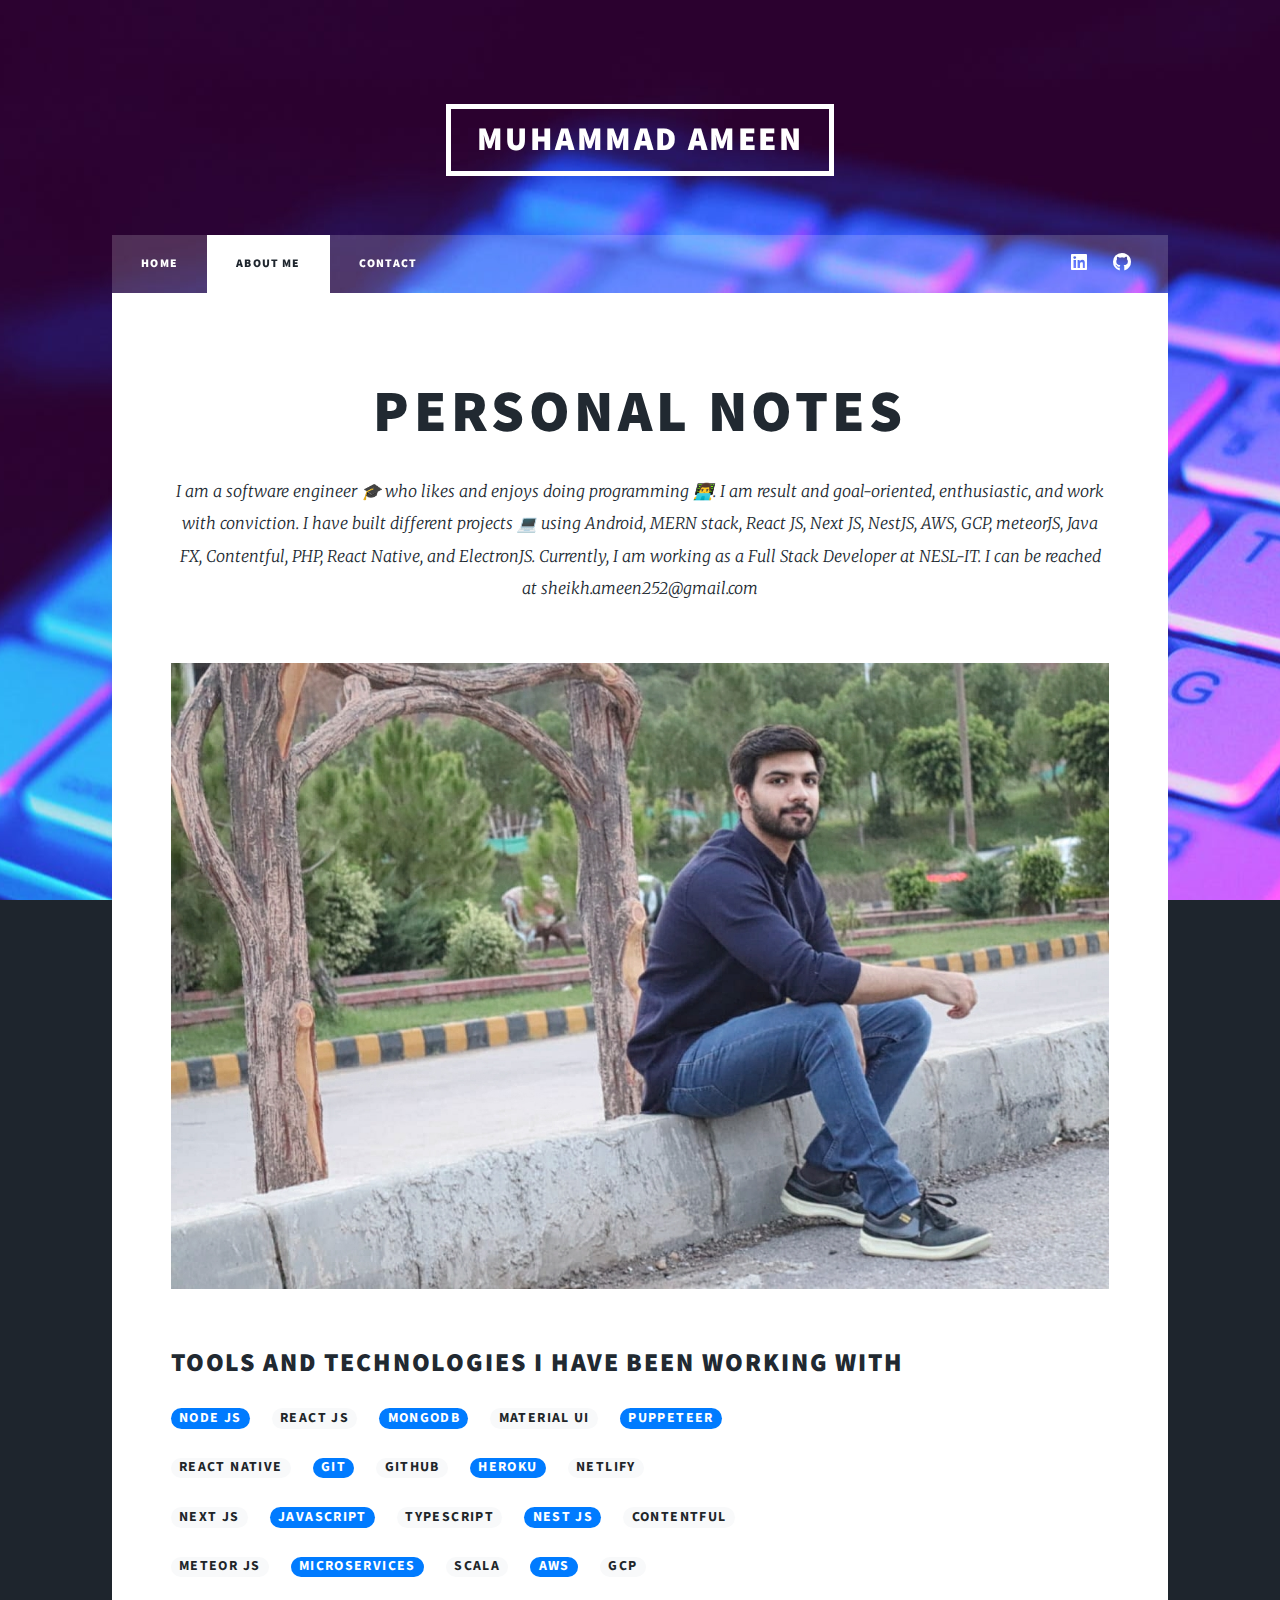
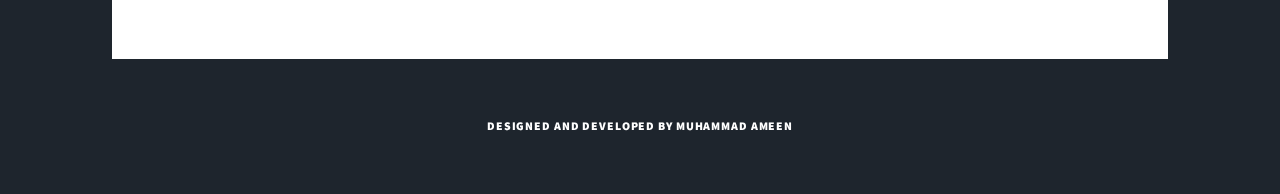
<file: about.html>
<!DOCTYPE HTML>

<html>
	<head>
		<title>About me-Muhammad Ameen</title>
		<link rel="stylesheet" href="https://maxcdn.bootstrapcdn.com/bootstrap/4.0.0/css/bootstrap.min.css" integrity="sha384-Gn5384xqQ1aoWXA+058RXPxPg6fy4IWvTNh0E263XmFcJlSAwiGgFAW/dAiS6JXm" crossorigin="anonymous">
		<link rel="icon" href="images/logo.png" type="image/png" sizes="16x16">
		<meta charset="utf-8" />
		<meta name="viewport" content="width=device-width, initial-scale=1, user-scalable=no" />
		<link rel="stylesheet" href="assets/css/main.css" />
		<noscript><link rel="stylesheet" href="assets/css/noscript.css" /></noscript>
	</head>
	<body class="is-preload">

		<!-- Wrapper -->
			<div id="wrapper">

				<!-- Header -->
					<header id="header">
						<a href="index.html" class="logo">Muhammad Ameen</a>
					</header>

				<!-- Nav -->
					<nav id="nav">
						<ul class="links">
							<li><a href="index.html">HOME</a></li>
							<li class="active"><a href="about.html">About me</a></li>
							<li><a href="contact.html">Contact</a></li>
						</ul>
						<ul class="icons">
							<li><a target="_blank" href="https://www.linkedin.com/in/muhammad-ameen-5b559b1a7/" class="icon brands fa-linkedin"><span class="label">LinkedIn</span></a></li>
							<li><a  target="_blank" href="https://github.com/MuhammadAmeen252" class="icon brands fa-github"><span class="label">GitHub</span></a></li>
						</ul>
					</nav>

				<!-- Main -->
					<div id="main">

						<!-- Post -->
							<section class="post">
								<header class="major">
									
									<h1>PERSONAL NOTES</h1>
									<p>I am a software engineer 🎓 who likes and enjoys doing programming 👨‍💻. I am result and goal-oriented, enthusiastic, and work with conviction. I have built different projects 💻 using Android, MERN stack, React JS, Next JS, NestJS, AWS, GCP, meteorJS, Java FX, Contentful, PHP, React Native, and ElectronJS. Currently, I am working as a Full Stack Developer at NESL-IT.
										 I can be reached at sheikh.ameen252@gmail.com</p>
								</header>
								<div class="image main"><img src="images/myPic.jpg" alt="" /></div>
								<h2>Tools And Technologies I have been working with</h2>
								<div class="row">
									
									<h3><span class="badge badge-pill badge-primary">Node JS</span></h3>
									<h3><span class="badge badge-pill badge-light">React JS</span></h3>
									<h3><span class="badge badge-pill badge-primary">MongoDB</span></h3>
									<h3><span class="badge badge-pill badge-light">Material UI</span></h3>
									<h3><span class="badge badge-pill badge-primary">Puppeteer</span></h3>
									
									
								</div>

								<div class="row">
									
									<h3><span class="badge badge-pill badge-light">React Native</span></h3>
									<h3><span class="badge badge-pill badge-primary">Git</span></h3>
									<h3><span class="badge badge-pill badge-light">GitHub</span></h3>
									<h3><span class="badge badge-pill badge-primary">Heroku</span></h3>
									<h3><span class="badge badge-pill badge-light">Netlify</span></h3>

								</div>	
								<div class="row">
									
									<h3><span class="badge badge-pill badge-light">Next JS</span></h3>
									<h3><span class="badge badge-pill badge-primary">Javascript</span></h3>
									<h3><span class="badge badge-pill badge-light"> Typescript</span></h3>
									<h3><span class="badge badge-pill badge-primary">Nest JS</span></h3>
									<h3><span class="badge badge-pill badge-light">Contentful</span></h3>

								</div>	

								<div class="row">
									
									<h3><span class="badge badge-pill badge-light">Meteor JS</span></h3>
									<h3><span class="badge badge-pill badge-primary">Microservices</span></h3>
									<h3><span class="badge badge-pill badge-light">Scala</span></h3>
									<h3><span class="badge badge-pill badge-primary">AWS</span></h3>
									<h3><span class="badge badge-pill badge-light">GCP</span></h3>

								</div>
								
							</section>

					</div>

				

				<!-- Copyright -->
					<div id="copyright">
						<ul><li style="color: white;">Designed and developed by Muhammad Ameen</li></ul>
					</div>

			</div>

		<!-- Scripts -->
			<script src="assets/js/jquery.min.js"></script>
			<script src="assets/js/jquery.scrollex.min.js"></script>
			<script src="assets/js/jquery.scrolly.min.js"></script>
			<script src="assets/js/browser.min.js"></script>
			<script src="assets/js/breakpoints.min.js"></script>
			<script src="assets/js/util.js"></script>
			<script src="assets/js/main.js"></script>

	</body>
</html>
</file>
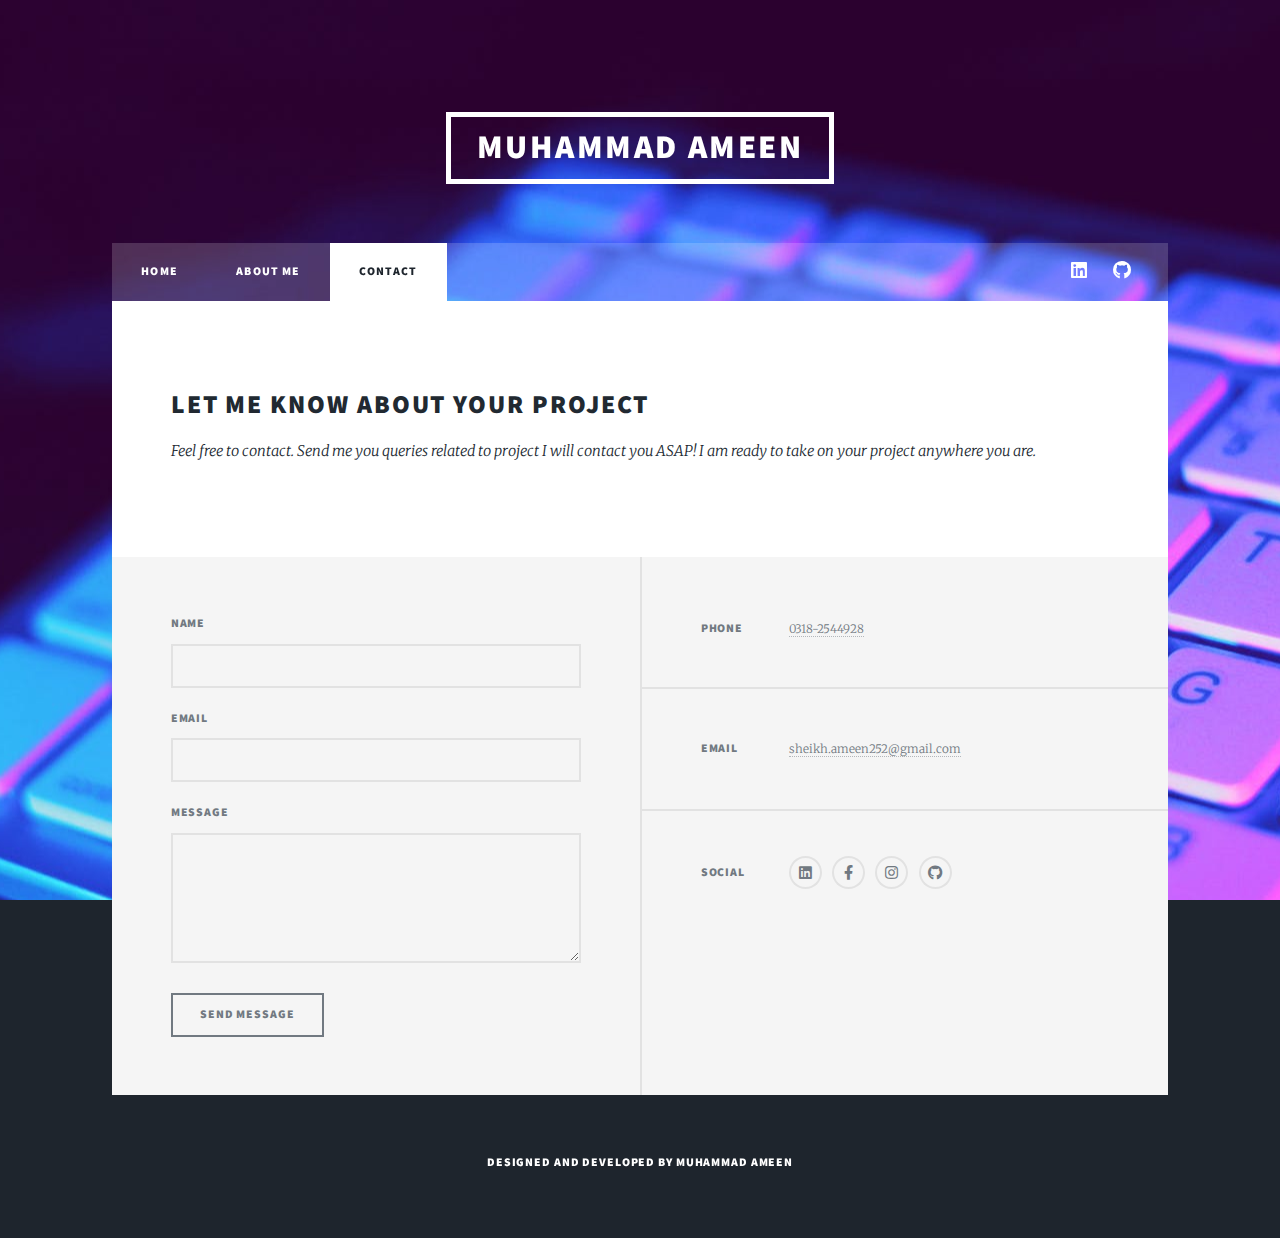
<file: contact.html>
<!DOCTYPE HTML>

<html>
	<head>
		<title>Contact-Muhammad Ameen</title>
		<link rel="icon" href="images/logo.png" type="image/png" sizes="16x16">
		<meta charset="utf-8" />
		<meta name="viewport" content="width=device-width, initial-scale=1, user-scalable=no" />
		<link rel="stylesheet" href="assets/css/main.css" />
		<noscript><link rel="stylesheet" href="assets/css/noscript.css" /></noscript>
	</head>
	<body class="is-preload">

		<!-- Wrapper -->
			<div id="wrapper">

				<!-- Header -->
					<header id="header">
						<a href="index.html" class="logo">MUHAMMAD AMEEN</a>
					</header>

				<!-- Nav -->
					<nav id="nav">
						<ul class="links">
							<li><a href="index.html">HOME</a></li>
							<li><a href="about.html">ABOUT ME</a></li>
							<li class="active"><a href="contact.html">CONTACT</a></li>
						</ul>
						<ul class="icons">
							<li><a target="_blank" href="https://www.linkedin.com/in/muhammad-ameen-5b559b1a7/" class="icon brands fa-linkedin"><span class="label">LinkedIn</span></a></li>
							<li><a  target="_blank" href="https://github.com/MuhammadAmeen252" class="icon brands fa-github"><span class="label">GitHub</span></a></li>
						</ul>
					</nav>

				<!-- Main -->
					<div id="main">

						<!-- Post -->
							<section class="post">
								<header class="">
									<h2>LET ME KNOW ABOUT YOUR PROJECT</h2>
									<p>Feel free to contact. Send me you queries related to project I will contact you ASAP!
										 I am ready to take on your project anywhere you are.</p>
								</header>

								
								
					</div>

				<!-- Footer -->
					<footer id="footer">
						<section>
							<form method="post" action="#">
								<div class="fields">
									<div class="field">
										<label for="name">Name</label>
										<input type="text" name="name" id="name" required />
									</div>
									<div class="field">
										<label for="email">Email</label>
										<input type="text" name="email" id="email" required />
									</div>
									<div class="field">
										<label for="message">Message</label>
										<textarea name="message" id="message" rows="3" required></textarea>
									</div>
								</div>
								<ul class="actions">
									<li><input type="submit" value="Send Message" /></li>
								</ul>
							</form>
						</section>
						<section class="split contact">
							
							<section>
								<h3>Phone</h3>
								<p><a href="#">0318-2544928</a></p>
							</section>
							<section>
								<h3>Email</h3>
								<p><a href="#">sheikh.ameen252@gmail.com</a></p>
							</section>
							<section>
								<h3>Social</h3>
								<ul class="icons alt">
									<li><a href="https://www.linkedin.com/in/muhammad-ameen-5b559b1a7/" class="icon brands alt fa-linkedin"><span class="label">Lnkedin</span></a></li>
									<li><a href="https://www.facebook.com/sheikh.ameen.37" class="icon brands alt fa-facebook-f"><span class="label">Facebook</span></a></li>
									<li><a href="https://www.instagram.com/ameen.sheikh01/" class="icon brands alt fa-instagram"><span class="label">Instagram</span></a></li>
									<li><a href="https://github.com/MuhammadAmeen252" class="icon brands alt fa-github"><span class="label">GitHub</span></a></li>
								</ul>
							</section>
						</section>
					</footer>

				<!-- Copyright -->
					<div id="copyright">
						<ul><li style="color: white;">Designed and developed by Muhammad Ameen</li></ul>
					</div>

			</div>

		<!-- Scripts -->
			<script src="assets/js/jquery.min.js"></script>
			<script src="assets/js/jquery.scrollex.min.js"></script>
			<script src="assets/js/jquery.scrolly.min.js"></script>
			<script src="assets/js/browser.min.js"></script>
			<script src="assets/js/breakpoints.min.js"></script>
			<script src="assets/js/util.js"></script>
			<script src="assets/js/main.js"></script>

	</body>
</html>
</file>
<file: assets/css/main.css>
@import url(fontawesome-all.min.css);
@import url("https://fonts.googleapis.com/css?family=Merriweather:300,700,300italic,700italic|Source+Sans+Pro:900");

.circle {
	background: #456BD9;
	border-radius: 50%;
	color: #fff;
	height: 8.4em;
	position: relative;
	width: 8.4em;
  }
  
  .circle-content {
	hyphens: auto;
	margin: 0.75em;
	text-align: center;
  }
  
  /**

html, body, div, span, applet, object,
iframe, h1, h2, h3, h4, h5, h6, p, blockquote,
pre, a, abbr, acronym, address, big, cite,
code, del, dfn, em, img, ins, kbd, q, s, samp,
small, strike, strong, sub, sup, tt, var, b,
u, i, center, dl, dt, dd, ol, ul, li, fieldset,
form, label, legend, table, caption, tbody,
tfoot, thead, tr, th, td, article, aside,
canvas, details, embed, figure, figcaption,
footer, header, hgroup, menu, nav, output, ruby,
section, summary, time, mark, audio, video {
	margin: 0;
	padding: 0;
	border: 0;
	font-size: 100%;
	font: inherit;
	vertical-align: baseline;}

article, aside, details, figcaption, figure,
footer, header, hgroup, menu, nav, section {
	display: block;}

body {
	line-height: 1;
}

ol, ul {
	list-style: none;
}

blockquote, q {
	quotes: none;
}

	blockquote:before, blockquote:after, q:before, q:after {
		content: '';
		content: none;
	}

table {
	border-collapse: collapse;
	border-spacing: 0;
}

body {
	-webkit-text-size-adjust: none;
}

mark {
	background-color: transparent;
	color: inherit;
}

input::-moz-focus-inner {
	border: 0;
	padding: 0;
}

input, select, textarea {
	-moz-appearance: none;
	-webkit-appearance: none;
	-ms-appearance: none;
	appearance: none;
}

/* Basic */

	@-ms-viewport {
		width: device-width;
	}

	body {
		-ms-overflow-style: scrollbar;
	}

	@media screen and (max-width: 480px) {

		html, body {
			min-width: 320px;
		}

	}

	html {
		box-sizing: border-box;
	}

	*, *:before, *:after {
		box-sizing: inherit;
	}

	body {
		background-color: #1e252d;
	}

		body.is-preload *, body.is-preload *:before, body.is-preload *:after {
			-moz-animation: none !important;
			-webkit-animation: none !important;
			-ms-animation: none !important;
			animation: none !important;
			-moz-transition: none !important;
			-webkit-transition: none !important;
			-ms-transition: none !important;
			transition: none !important;
		}

/* Type */

	html {
		font-size: 16pt;
	}

		@media screen and (max-width: 1680px) {

			html {
				font-size: 12pt;
			}

		}

		@media screen and (max-width: 1280px) {

			html {
				font-size: 11pt;
			}

		}

		@media screen and (max-width: 360px) {

			html {
				font-size: 10pt;
			}

		}

	body {
		color: #212931;
	}

	body, input, select, textarea {
		font-family: "Merriweather", Georgia, serif;
		font-weight: 300;
		font-size: 1rem;
		line-height: 2.375;
	}

	a {
		-moz-transition: color 0.2s ease-in-out, background-color 0.2s ease-in-out, border-color 0.2s ease-in-out, box-shadow 0.2s ease-in-out;
		-webkit-transition: color 0.2s ease-in-out, background-color 0.2s ease-in-out, border-color 0.2s ease-in-out, box-shadow 0.2s ease-in-out;
		-ms-transition: color 0.2s ease-in-out, background-color 0.2s ease-in-out, border-color 0.2s ease-in-out, box-shadow 0.2s ease-in-out;
		transition: color 0.2s ease-in-out, background-color 0.2s ease-in-out, border-color 0.2s ease-in-out, box-shadow 0.2s ease-in-out;
		border-bottom: dotted 1px;
		text-decoration: none;
	}

		a:hover {
			border-bottom-color: transparent;
		}

	strong, b {
		font-weight: 600;
	}

	em, i {
		font-style: italic;
	}

	p {
		text-align: justify;
		margin: 0 0 2rem 0;
	}

	h1, h2, h3, h4, h5, h6 {
		font-family: "Source Sans Pro", Helvetica, sans-serif;
		font-weight: 900;
		line-height: 1.5;
		letter-spacing: 0.075em;
		text-transform: uppercase;
		margin: 0 0 1rem 0;
	}

		h1 a, h2 a, h3 a, h4 a, h5 a, h6 a {
			border-bottom: 0;
			color: inherit;
			text-decoration: none;
		}

	h1 {
		font-size: 4rem;
		line-height: 1.1;
		margin: 0 0 2rem 0;
	}

	h2 {
		font-size: 1.75rem;
		line-height: 1.3;
		margin: 0 0 1.5rem 0;
	}

	h3 {
		font-size: 1.25rem;
		margin: 0 0 1.5rem 0;
	}

	h4 {
		font-size: 1rem;
	}

	h5 {
		font-size: 0.9rem;
	}

	h6 {
		font-size: 0.8rem;
	}

	sub {
		font-size: 0.8rem;
		position: relative;
		top: 0.5rem;
	}

	sup {
		font-size: 0.8rem;
		position: relative;
		top: -0.5rem;
	}

	blockquote {
		border-left: solid 4px;
		font-style: italic;
		margin: 0 0 2rem 0;
		padding: 0.5rem 0 0.5rem 2rem;
	}

	code {
		border: solid 2px;
		font-family: "Courier New", monospace;
		font-size: 0.9rem;
		margin: 0 0.25rem;
		padding: 0.25rem 0.65rem;
	}

	pre {
		-webkit-overflow-scrolling: touch;
		font-family: "Courier New", monospace;
		font-size: 0.9rem;
		margin: 0 0 2rem 0;
	}

		pre code {
			display: block;
			line-height: 1.75;
			padding: 1rem 1.5rem;
			overflow-x: auto;
		}

	hr {
		border: 0;
		border-bottom: solid 2px;
		margin: 3rem 0;
	}

		hr.major {
			margin: 5rem 0;
		}

	.align-left {
		text-align: left;
	}

	.align-center {
		text-align: center;
	}

	.align-right {
		text-align: right;
	}

	input, select, textarea {
		color: #212931;
	}

	a {
		color: #212931;
		border-bottom-color: rgba(33, 41, 49, 0.5);
	}

		a:hover {
			border-bottom-color: transparent;
			color: #18bfef !important;
		}

	strong, b {
		color: #212931;
	}

	h1, h2, h3, h4, h5, h6 {
		color: #212931;
	}

	blockquote {
		border-left-color: #eeeeee;
	}

	code {
		background: rgba(220, 220, 220, 0.25);
		border-color: #eeeeee;
	}

	hr {
		border-bottom-color: #eeeeee;
	}

/* Row */

	.row {
		display: flex;
		flex-wrap: wrap;
		box-sizing: border-box;
		align-items: stretch;
	}

		.row > * {
			box-sizing: border-box;
		}

		.row.gtr-uniform > * > :last-child {
			margin-bottom: 0;
		}

		.row.aln-left {
			justify-content: flex-start;
		}

		.row.aln-center {
			justify-content: center;
		}

		.row.aln-right {
			justify-content: flex-end;
		}

		.row.aln-top {
			align-items: flex-start;
		}

		.row.aln-middle {
			align-items: center;
		}

		.row.aln-bottom {
			align-items: flex-end;
		}

		.row > .imp {
			order: -1;
		}

		.row > .col-1 {
			width: 8.33333%;
		}

		.row > .off-1 {
			margin-left: 8.33333%;
		}

		.row > .col-2 {
			width: 16.66667%;
		}

		.row > .off-2 {
			margin-left: 16.66667%;
		}

		.row > .col-3 {
			width: 25%;
		}

		.row > .off-3 {
			margin-left: 25%;
		}

		.row > .col-4 {
			width: 33.33333%;
		}

		.row > .off-4 {
			margin-left: 33.33333%;
		}

		.row > .col-5 {
			width: 41.66667%;
		}

		.row > .off-5 {
			margin-left: 41.66667%;
		}

		.row > .col-6 {
			width: 50%;
		}

		.row > .off-6 {
			margin-left: 50%;
		}

		.row > .col-7 {
			width: 58.33333%;
		}

		.row > .off-7 {
			margin-left: 58.33333%;
		}

		.row > .col-8 {
			width: 66.66667%;
		}

		.row > .off-8 {
			margin-left: 66.66667%;
		}

		.row > .col-9 {
			width: 75%;
		}

		.row > .off-9 {
			margin-left: 75%;
		}

		.row > .col-10 {
			width: 83.33333%;
		}

		.row > .off-10 {
			margin-left: 83.33333%;
		}

		.row > .col-11 {
			width: 91.66667%;
		}

		.row > .off-11 {
			margin-left: 91.66667%;
		}

		.row > .col-12 {
			width: 100%;
		}

		.row > .off-12 {
			margin-left: 100%;
		}

		.row.gtr-0 {
			margin-top: 0;
			margin-left: 0rem;
		}

			.row.gtr-0 > * {
				padding: 0 0 0 0rem;
			}

			.row.gtr-0.gtr-uniform {
				margin-top: 0rem;
			}

				.row.gtr-0.gtr-uniform > * {
					padding-top: 0rem;
				}

		.row.gtr-25 {
			margin-top: 0;
			margin-left: -0.375rem;
		}

			.row.gtr-25 > * {
				padding: 0 0 0 0.375rem;
			}

			.row.gtr-25.gtr-uniform {
				margin-top: -0.375rem;
			}

				.row.gtr-25.gtr-uniform > * {
					padding-top: 0.375rem;
				}

		.row.gtr-50 {
			margin-top: 0;
			margin-left: -0.75rem;
		}

			.row.gtr-50 > * {
				padding: 0 0 0 0.75rem;
			}

			.row.gtr-50.gtr-uniform {
				margin-top: -0.75rem;
			}

				.row.gtr-50.gtr-uniform > * {
					padding-top: 0.75rem;
				}

		.row {
			margin-top: 0;
			margin-left: -1.5rem;
		}

			.row > * {
				padding: 0 0 0 1.5rem;
			}

			.row.gtr-uniform {
				margin-top: -1.5rem;
			}

				.row.gtr-uniform > * {
					padding-top: 1.5rem;
				}

		.row.gtr-150 {
			margin-top: 0;
			margin-left: -2.25rem;
		}

			.row.gtr-150 > * {
				padding: 0 0 0 2.25rem;
			}

			.row.gtr-150.gtr-uniform {
				margin-top: -2.25rem;
			}

				.row.gtr-150.gtr-uniform > * {
					padding-top: 2.25rem;
				}

		.row.gtr-200 {
			margin-top: 0;
			margin-left: -3rem;
		}

			.row.gtr-200 > * {
				padding: 0 0 0 3rem;
			}

			.row.gtr-200.gtr-uniform {
				margin-top: -3rem;
			}

				.row.gtr-200.gtr-uniform > * {
					padding-top: 3rem;
				}

		@media screen and (max-width: 1680px) {

			.row {
				display: flex;
				flex-wrap: wrap;
				box-sizing: border-box;
				align-items: stretch;
			}

				.row > * {
					box-sizing: border-box;
				}

				.row.gtr-uniform > * > :last-child {
					margin-bottom: 0;
				}

				.row.aln-left {
					justify-content: flex-start;
				}

				.row.aln-center {
					justify-content: center;
				}

				.row.aln-right {
					justify-content: flex-end;
				}

				.row.aln-top {
					align-items: flex-start;
				}

				.row.aln-middle {
					align-items: center;
				}

				.row.aln-bottom {
					align-items: flex-end;
				}

				.row > .imp-xlarge {
					order: -1;
				}

				.row > .col-1-xlarge {
					width: 8.33333%;
				}

				.row > .off-1-xlarge {
					margin-left: 8.33333%;
				}

				.row > .col-2-xlarge {
					width: 16.66667%;
				}

				.row > .off-2-xlarge {
					margin-left: 16.66667%;
				}

				.row > .col-3-xlarge {
					width: 25%;
				}

				.row > .off-3-xlarge {
					margin-left: 25%;
				}

				.row > .col-4-xlarge {
					width: 33.33333%;
				}

				.row > .off-4-xlarge {
					margin-left: 33.33333%;
				}

				.row > .col-5-xlarge {
					width: 41.66667%;
				}

				.row > .off-5-xlarge {
					margin-left: 41.66667%;
				}

				.row > .col-6-xlarge {
					width: 50%;
				}

				.row > .off-6-xlarge {
					margin-left: 50%;
				}

				.row > .col-7-xlarge {
					width: 58.33333%;
				}

				.row > .off-7-xlarge {
					margin-left: 58.33333%;
				}

				.row > .col-8-xlarge {
					width: 66.66667%;
				}

				.row > .off-8-xlarge {
					margin-left: 66.66667%;
				}

				.row > .col-9-xlarge {
					width: 75%;
				}

				.row > .off-9-xlarge {
					margin-left: 75%;
				}

				.row > .col-10-xlarge {
					width: 83.33333%;
				}

				.row > .off-10-xlarge {
					margin-left: 83.33333%;
				}

				.row > .col-11-xlarge {
					width: 91.66667%;
				}

				.row > .off-11-xlarge {
					margin-left: 91.66667%;
				}

				.row > .col-12-xlarge {
					width: 100%;
				}

				.row > .off-12-xlarge {
					margin-left: 100%;
				}

				.row.gtr-0 {
					margin-top: 0;
					margin-left: 0rem;
				}

					.row.gtr-0 > * {
						padding: 0 0 0 0rem;
					}

					.row.gtr-0.gtr-uniform {
						margin-top: 0rem;
					}

						.row.gtr-0.gtr-uniform > * {
							padding-top: 0rem;
						}

				.row.gtr-25 {
					margin-top: 0;
					margin-left: -0.375rem;
				}

					.row.gtr-25 > * {
						padding: 0 0 0 0.375rem;
					}

					.row.gtr-25.gtr-uniform {
						margin-top: -0.375rem;
					}

						.row.gtr-25.gtr-uniform > * {
							padding-top: 0.375rem;
						}

				.row.gtr-50 {
					margin-top: 0;
					margin-left: -0.75rem;
				}

					.row.gtr-50 > * {
						padding: 0 0 0 0.75rem;
					}

					.row.gtr-50.gtr-uniform {
						margin-top: -0.75rem;
					}

						.row.gtr-50.gtr-uniform > * {
							padding-top: 0.75rem;
						}

				.row {
					margin-top: 0;
					margin-left: -1.5rem;
				}

					.row > * {
						padding: 0 0 0 1.5rem;
					}

					.row.gtr-uniform {
						margin-top: -1.5rem;
					}

						.row.gtr-uniform > * {
							padding-top: 1.5rem;
						}

				.row.gtr-150 {
					margin-top: 0;
					margin-left: -2.25rem;
				}

					.row.gtr-150 > * {
						padding: 0 0 0 2.25rem;
					}

					.row.gtr-150.gtr-uniform {
						margin-top: -2.25rem;
					}

						.row.gtr-150.gtr-uniform > * {
							padding-top: 2.25rem;
						}

				.row.gtr-200 {
					margin-top: 0;
					margin-left: -3rem;
				}

					.row.gtr-200 > * {
						padding: 0 0 0 3rem;
					}

					.row.gtr-200.gtr-uniform {
						margin-top: -3rem;
					}

						.row.gtr-200.gtr-uniform > * {
							padding-top: 3rem;
						}

		}

		@media screen and (max-width: 1280px) {

			.row {
				display: flex;
				flex-wrap: wrap;
				box-sizing: border-box;
				align-items: stretch;
			}

				.row > * {
					box-sizing: border-box;
				}

				.row.gtr-uniform > * > :last-child {
					margin-bottom: 0;
				}

				.row.aln-left {
					justify-content: flex-start;
				}

				.row.aln-center {
					justify-content: center;
				}

				.row.aln-right {
					justify-content: flex-end;
				}

				.row.aln-top {
					align-items: flex-start;
				}

				.row.aln-middle {
					align-items: center;
				}

				.row.aln-bottom {
					align-items: flex-end;
				}

				.row > .imp-large {
					order: -1;
				}

				.row > .col-1-large {
					width: 8.33333%;
				}

				.row > .off-1-large {
					margin-left: 8.33333%;
				}

				.row > .col-2-large {
					width: 16.66667%;
				}

				.row > .off-2-large {
					margin-left: 16.66667%;
				}

				.row > .col-3-large {
					width: 25%;
				}

				.row > .off-3-large {
					margin-left: 25%;
				}

				.row > .col-4-large {
					width: 33.33333%;
				}

				.row > .off-4-large {
					margin-left: 33.33333%;
				}

				.row > .col-5-large {
					width: 41.66667%;
				}

				.row > .off-5-large {
					margin-left: 41.66667%;
				}

				.row > .col-6-large {
					width: 50%;
				}

				.row > .off-6-large {
					margin-left: 50%;
				}

				.row > .col-7-large {
					width: 58.33333%;
				}

				.row > .off-7-large {
					margin-left: 58.33333%;
				}

				.row > .col-8-large {
					width: 66.66667%;
				}

				.row > .off-8-large {
					margin-left: 66.66667%;
				}

				.row > .col-9-large {
					width: 75%;
				}

				.row > .off-9-large {
					margin-left: 75%;
				}

				.row > .col-10-large {
					width: 83.33333%;
				}

				.row > .off-10-large {
					margin-left: 83.33333%;
				}

				.row > .col-11-large {
					width: 91.66667%;
				}

				.row > .off-11-large {
					margin-left: 91.66667%;
				}

				.row > .col-12-large {
					width: 100%;
				}

				.row > .off-12-large {
					margin-left: 100%;
				}

				.row.gtr-0 {
					margin-top: 0;
					margin-left: 0rem;
				}

					.row.gtr-0 > * {
						padding: 0 0 0 0rem;
					}

					.row.gtr-0.gtr-uniform {
						margin-top: 0rem;
					}

						.row.gtr-0.gtr-uniform > * {
							padding-top: 0rem;
						}

				.row.gtr-25 {
					margin-top: 0;
					margin-left: -0.375rem;
				}

					.row.gtr-25 > * {
						padding: 0 0 0 0.375rem;
					}

					.row.gtr-25.gtr-uniform {
						margin-top: -0.375rem;
					}

						.row.gtr-25.gtr-uniform > * {
							padding-top: 0.375rem;
						}

				.row.gtr-50 {
					margin-top: 0;
					margin-left: -0.75rem;
				}

					.row.gtr-50 > * {
						padding: 0 0 0 0.75rem;
					}

					.row.gtr-50.gtr-uniform {
						margin-top: -0.75rem;
					}

						.row.gtr-50.gtr-uniform > * {
							padding-top: 0.75rem;
						}

				.row {
					margin-top: 0;
					margin-left: -1.5rem;
				}

					.row > * {
						padding: 0 0 0 1.5rem;
					}

					.row.gtr-uniform {
						margin-top: -1.5rem;
					}

						.row.gtr-uniform > * {
							padding-top: 1.5rem;
						}

				.row.gtr-150 {
					margin-top: 0;
					margin-left: -2.25rem;
				}

					.row.gtr-150 > * {
						padding: 0 0 0 2.25rem;
					}

					.row.gtr-150.gtr-uniform {
						margin-top: -2.25rem;
					}

						.row.gtr-150.gtr-uniform > * {
							padding-top: 2.25rem;
						}

				.row.gtr-200 {
					margin-top: 0;
					margin-left: -3rem;
				}

					.row.gtr-200 > * {
						padding: 0 0 0 3rem;
					}

					.row.gtr-200.gtr-uniform {
						margin-top: -3rem;
					}

						.row.gtr-200.gtr-uniform > * {
							padding-top: 3rem;
						}

		}

		@media screen and (max-width: 980px) {

			.row {
				display: flex;
				flex-wrap: wrap;
				box-sizing: border-box;
				align-items: stretch;
			}

				.row > * {
					box-sizing: border-box;
				}

				.row.gtr-uniform > * > :last-child {
					margin-bottom: 0;
				}

				.row.aln-left {
					justify-content: flex-start;
				}

				.row.aln-center {
					justify-content: center;
				}

				.row.aln-right {
					justify-content: flex-end;
				}

				.row.aln-top {
					align-items: flex-start;
				}

				.row.aln-middle {
					align-items: center;
				}

				.row.aln-bottom {
					align-items: flex-end;
				}

				.row > .imp-medium {
					order: -1;
				}

				.row > .col-1-medium {
					width: 8.33333%;
				}

				.row > .off-1-medium {
					margin-left: 8.33333%;
				}

				.row > .col-2-medium {
					width: 16.66667%;
				}

				.row > .off-2-medium {
					margin-left: 16.66667%;
				}

				.row > .col-3-medium {
					width: 25%;
				}

				.row > .off-3-medium {
					margin-left: 25%;
				}

				.row > .col-4-medium {
					width: 33.33333%;
				}

				.row > .off-4-medium {
					margin-left: 33.33333%;
				}

				.row > .col-5-medium {
					width: 41.66667%;
				}

				.row > .off-5-medium {
					margin-left: 41.66667%;
				}

				.row > .col-6-medium {
					width: 50%;
				}

				.row > .off-6-medium {
					margin-left: 50%;
				}

				.row > .col-7-medium {
					width: 58.33333%;
				}

				.row > .off-7-medium {
					margin-left: 58.33333%;
				}

				.row > .col-8-medium {
					width: 66.66667%;
				}

				.row > .off-8-medium {
					margin-left: 66.66667%;
				}

				.row > .col-9-medium {
					width: 75%;
				}

				.row > .off-9-medium {
					margin-left: 75%;
				}

				.row > .col-10-medium {
					width: 83.33333%;
				}

				.row > .off-10-medium {
					margin-left: 83.33333%;
				}

				.row > .col-11-medium {
					width: 91.66667%;
				}

				.row > .off-11-medium {
					margin-left: 91.66667%;
				}

				.row > .col-12-medium {
					width: 100%;
				}

				.row > .off-12-medium {
					margin-left: 100%;
				}

				.row.gtr-0 {
					margin-top: 0;
					margin-left: 0rem;
				}

					.row.gtr-0 > * {
						padding: 0 0 0 0rem;
					}

					.row.gtr-0.gtr-uniform {
						margin-top: 0rem;
					}

						.row.gtr-0.gtr-uniform > * {
							padding-top: 0rem;
						}

				.row.gtr-25 {
					margin-top: 0;
					margin-left: -0.375rem;
				}

					.row.gtr-25 > * {
						padding: 0 0 0 0.375rem;
					}

					.row.gtr-25.gtr-uniform {
						margin-top: -0.375rem;
					}

						.row.gtr-25.gtr-uniform > * {
							padding-top: 0.375rem;
						}

				.row.gtr-50 {
					margin-top: 0;
					margin-left: -0.75rem;
				}

					.row.gtr-50 > * {
						padding: 0 0 0 0.75rem;
					}

					.row.gtr-50.gtr-uniform {
						margin-top: -0.75rem;
					}

						.row.gtr-50.gtr-uniform > * {
							padding-top: 0.75rem;
						}

				.row {
					margin-top: 0;
					margin-left: -1.5rem;
				}

					.row > * {
						padding: 0 0 0 1.5rem;
					}

					.row.gtr-uniform {
						margin-top: -1.5rem;
					}

						.row.gtr-uniform > * {
							padding-top: 1.5rem;
						}

				.row.gtr-150 {
					margin-top: 0;
					margin-left: -2.25rem;
				}

					.row.gtr-150 > * {
						padding: 0 0 0 2.25rem;
					}

					.row.gtr-150.gtr-uniform {
						margin-top: -2.25rem;
					}

						.row.gtr-150.gtr-uniform > * {
							padding-top: 2.25rem;
						}

				.row.gtr-200 {
					margin-top: 0;
					margin-left: -3rem;
				}

					.row.gtr-200 > * {
						padding: 0 0 0 3rem;
					}

					.row.gtr-200.gtr-uniform {
						margin-top: -3rem;
					}

						.row.gtr-200.gtr-uniform > * {
							padding-top: 3rem;
						}

		}

		@media screen and (max-width: 736px) {

			.row {
				display: flex;
				flex-wrap: wrap;
				box-sizing: border-box;
				align-items: stretch;
			}

				.row > * {
					box-sizing: border-box;
				}

				.row.gtr-uniform > * > :last-child {
					margin-bottom: 0;
				}

				.row.aln-left {
					justify-content: flex-start;
				}

				.row.aln-center {
					justify-content: center;
				}

				.row.aln-right {
					justify-content: flex-end;
				}

				.row.aln-top {
					align-items: flex-start;
				}

				.row.aln-middle {
					align-items: center;
				}

				.row.aln-bottom {
					align-items: flex-end;
				}

				.row > .imp-small {
					order: -1;
				}

				.row > .col-1-small {
					width: 8.33333%;
				}

				.row > .off-1-small {
					margin-left: 8.33333%;
				}

				.row > .col-2-small {
					width: 16.66667%;
				}

				.row > .off-2-small {
					margin-left: 16.66667%;
				}

				.row > .col-3-small {
					width: 25%;
				}

				.row > .off-3-small {
					margin-left: 25%;
				}

				.row > .col-4-small {
					width: 33.33333%;
				}

				.row > .off-4-small {
					margin-left: 33.33333%;
				}

				.row > .col-5-small {
					width: 41.66667%;
				}

				.row > .off-5-small {
					margin-left: 41.66667%;
				}

				.row > .col-6-small {
					width: 50%;
				}

				.row > .off-6-small {
					margin-left: 50%;
				}

				.row > .col-7-small {
					width: 58.33333%;
				}

				.row > .off-7-small {
					margin-left: 58.33333%;
				}

				.row > .col-8-small {
					width: 66.66667%;
				}

				.row > .off-8-small {
					margin-left: 66.66667%;
				}

				.row > .col-9-small {
					width: 75%;
				}

				.row > .off-9-small {
					margin-left: 75%;
				}

				.row > .col-10-small {
					width: 83.33333%;
				}

				.row > .off-10-small {
					margin-left: 83.33333%;
				}

				.row > .col-11-small {
					width: 91.66667%;
				}

				.row > .off-11-small {
					margin-left: 91.66667%;
				}

				.row > .col-12-small {
					width: 100%;
				}

				.row > .off-12-small {
					margin-left: 100%;
				}

				.row.gtr-0 {
					margin-top: 0;
					margin-left: 0rem;
				}

					.row.gtr-0 > * {
						padding: 0 0 0 0rem;
					}

					.row.gtr-0.gtr-uniform {
						margin-top: 0rem;
					}

						.row.gtr-0.gtr-uniform > * {
							padding-top: 0rem;
						}

				.row.gtr-25 {
					margin-top: 0;
					margin-left: -0.375rem;
				}

					.row.gtr-25 > * {
						padding: 0 0 0 0.375rem;
					}

					.row.gtr-25.gtr-uniform {
						margin-top: -0.375rem;
					}

						.row.gtr-25.gtr-uniform > * {
							padding-top: 0.375rem;
						}

				.row.gtr-50 {
					margin-top: 0;
					margin-left: -0.75rem;
				}

					.row.gtr-50 > * {
						padding: 0 0 0 0.75rem;
					}

					.row.gtr-50.gtr-uniform {
						margin-top: -0.75rem;
					}

						.row.gtr-50.gtr-uniform > * {
							padding-top: 0.75rem;
						}

				.row {
					margin-top: 0;
					margin-left: -1.5rem;
				}

					.row > * {
						padding: 0 0 0 1.5rem;
					}

					.row.gtr-uniform {
						margin-top: -1.5rem;
					}

						.row.gtr-uniform > * {
							padding-top: 1.5rem;
						}

				.row.gtr-150 {
					margin-top: 0;
					margin-left: -2.25rem;
				}

					.row.gtr-150 > * {
						padding: 0 0 0 2.25rem;
					}

					.row.gtr-150.gtr-uniform {
						margin-top: -2.25rem;
					}

						.row.gtr-150.gtr-uniform > * {
							padding-top: 2.25rem;
						}

				.row.gtr-200 {
					margin-top: 0;
					margin-left: -3rem;
				}

					.row.gtr-200 > * {
						padding: 0 0 0 3rem;
					}

					.row.gtr-200.gtr-uniform {
						margin-top: -3rem;
					}

						.row.gtr-200.gtr-uniform > * {
							padding-top: 3rem;
						}

		}

		@media screen and (max-width: 480px) {

			.row {
				display: flex;
				flex-wrap: wrap;
				box-sizing: border-box;
				align-items: stretch;
			}

				.row > * {
					box-sizing: border-box;
				}

				.row.gtr-uniform > * > :last-child {
					margin-bottom: 0;
				}

				.row.aln-left {
					justify-content: flex-start;
				}

				.row.aln-center {
					justify-content: center;
				}

				.row.aln-right {
					justify-content: flex-end;
				}

				.row.aln-top {
					align-items: flex-start;
				}

				.row.aln-middle {
					align-items: center;
				}

				.row.aln-bottom {
					align-items: flex-end;
				}

				.row > .imp-xsmall {
					order: -1;
				}

				.row > .col-1-xsmall {
					width: 8.33333%;
				}

				.row > .off-1-xsmall {
					margin-left: 8.33333%;
				}

				.row > .col-2-xsmall {
					width: 16.66667%;
				}

				.row > .off-2-xsmall {
					margin-left: 16.66667%;
				}

				.row > .col-3-xsmall {
					width: 25%;
				}

				.row > .off-3-xsmall {
					margin-left: 25%;
				}

				.row > .col-4-xsmall {
					width: 33.33333%;
				}

				.row > .off-4-xsmall {
					margin-left: 33.33333%;
				}

				.row > .col-5-xsmall {
					width: 41.66667%;
				}

				.row > .off-5-xsmall {
					margin-left: 41.66667%;
				}

				.row > .col-6-xsmall {
					width: 50%;
				}

				.row > .off-6-xsmall {
					margin-left: 50%;
				}

				.row > .col-7-xsmall {
					width: 58.33333%;
				}

				.row > .off-7-xsmall {
					margin-left: 58.33333%;
				}

				.row > .col-8-xsmall {
					width: 66.66667%;
				}

				.row > .off-8-xsmall {
					margin-left: 66.66667%;
				}

				.row > .col-9-xsmall {
					width: 75%;
				}

				.row > .off-9-xsmall {
					margin-left: 75%;
				}

				.row > .col-10-xsmall {
					width: 83.33333%;
				}

				.row > .off-10-xsmall {
					margin-left: 83.33333%;
				}

				.row > .col-11-xsmall {
					width: 91.66667%;
				}

				.row > .off-11-xsmall {
					margin-left: 91.66667%;
				}

				.row > .col-12-xsmall {
					width: 100%;
				}

				.row > .off-12-xsmall {
					margin-left: 100%;
				}

				.row.gtr-0 {
					margin-top: 0;
					margin-left: 0rem;
				}

					.row.gtr-0 > * {
						padding: 0 0 0 0rem;
					}

					.row.gtr-0.gtr-uniform {
						margin-top: 0rem;
					}

						.row.gtr-0.gtr-uniform > * {
							padding-top: 0rem;
						}

				.row.gtr-25 {
					margin-top: 0;
					margin-left: -0.375rem;
				}

					.row.gtr-25 > * {
						padding: 0 0 0 0.375rem;
					}

					.row.gtr-25.gtr-uniform {
						margin-top: -0.375rem;
					}

						.row.gtr-25.gtr-uniform > * {
							padding-top: 0.375rem;
						}

				.row.gtr-50 {
					margin-top: 0;
					margin-left: -0.75rem;
				}

					.row.gtr-50 > * {
						padding: 0 0 0 0.75rem;
					}

					.row.gtr-50.gtr-uniform {
						margin-top: -0.75rem;
					}

						.row.gtr-50.gtr-uniform > * {
							padding-top: 0.75rem;
						}

				.row {
					margin-top: 0;
					margin-left: -1.5rem;
				}

					.row > * {
						padding: 0 0 0 1.5rem;
					}

					.row.gtr-uniform {
						margin-top: -1.5rem;
					}

						.row.gtr-uniform > * {
							padding-top: 1.5rem;
						}

				.row.gtr-150 {
					margin-top: 0;
					margin-left: -2.25rem;
				}

					.row.gtr-150 > * {
						padding: 0 0 0 2.25rem;
					}

					.row.gtr-150.gtr-uniform {
						margin-top: -2.25rem;
					}

						.row.gtr-150.gtr-uniform > * {
							padding-top: 2.25rem;
						}

				.row.gtr-200 {
					margin-top: 0;
					margin-left: -3rem;
				}

					.row.gtr-200 > * {
						padding: 0 0 0 3rem;
					}

					.row.gtr-200.gtr-uniform {
						margin-top: -3rem;
					}

						.row.gtr-200.gtr-uniform > * {
							padding-top: 3rem;
						}

		}

		@media screen and (max-width: 360px) {

			.row {
				display: flex;
				flex-wrap: wrap;
				box-sizing: border-box;
				align-items: stretch;
			}

				.row > * {
					box-sizing: border-box;
				}

				.row.gtr-uniform > * > :last-child {
					margin-bottom: 0;
				}

				.row.aln-left {
					justify-content: flex-start;
				}

				.row.aln-center {
					justify-content: center;
				}

				.row.aln-right {
					justify-content: flex-end;
				}

				.row.aln-top {
					align-items: flex-start;
				}

				.row.aln-middle {
					align-items: center;
				}

				.row.aln-bottom {
					align-items: flex-end;
				}

				.row > .imp-xxsmall {
					order: -1;
				}

				.row > .col-1-xxsmall {
					width: 8.33333%;
				}

				.row > .off-1-xxsmall {
					margin-left: 8.33333%;
				}

				.row > .col-2-xxsmall {
					width: 16.66667%;
				}

				.row > .off-2-xxsmall {
					margin-left: 16.66667%;
				}

				.row > .col-3-xxsmall {
					width: 25%;
				}

				.row > .off-3-xxsmall {
					margin-left: 25%;
				}

				.row > .col-4-xxsmall {
					width: 33.33333%;
				}

				.row > .off-4-xxsmall {
					margin-left: 33.33333%;
				}

				.row > .col-5-xxsmall {
					width: 41.66667%;
				}

				.row > .off-5-xxsmall {
					margin-left: 41.66667%;
				}

				.row > .col-6-xxsmall {
					width: 50%;
				}

				.row > .off-6-xxsmall {
					margin-left: 50%;
				}

				.row > .col-7-xxsmall {
					width: 58.33333%;
				}

				.row > .off-7-xxsmall {
					margin-left: 58.33333%;
				}

				.row > .col-8-xxsmall {
					width: 66.66667%;
				}

				.row > .off-8-xxsmall {
					margin-left: 66.66667%;
				}

				.row > .col-9-xxsmall {
					width: 75%;
				}

				.row > .off-9-xxsmall {
					margin-left: 75%;
				}

				.row > .col-10-xxsmall {
					width: 83.33333%;
				}

				.row > .off-10-xxsmall {
					margin-left: 83.33333%;
				}

				.row > .col-11-xxsmall {
					width: 91.66667%;
				}

				.row > .off-11-xxsmall {
					margin-left: 91.66667%;
				}

				.row > .col-12-xxsmall {
					width: 100%;
				}

				.row > .off-12-xxsmall {
					margin-left: 100%;
				}

				.row.gtr-0 {
					margin-top: 0;
					margin-left: 0rem;
				}

					.row.gtr-0 > * {
						padding: 0 0 0 0rem;
					}

					.row.gtr-0.gtr-uniform {
						margin-top: 0rem;
					}

						.row.gtr-0.gtr-uniform > * {
							padding-top: 0rem;
						}

				.row.gtr-25 {
					margin-top: 0;
					margin-left: -0.375rem;
				}

					.row.gtr-25 > * {
						padding: 0 0 0 0.375rem;
					}

					.row.gtr-25.gtr-uniform {
						margin-top: -0.375rem;
					}

						.row.gtr-25.gtr-uniform > * {
							padding-top: 0.375rem;
						}

				.row.gtr-50 {
					margin-top: 0;
					margin-left: -0.75rem;
				}

					.row.gtr-50 > * {
						padding: 0 0 0 0.75rem;
					}

					.row.gtr-50.gtr-uniform {
						margin-top: -0.75rem;
					}

						.row.gtr-50.gtr-uniform > * {
							padding-top: 0.75rem;
						}

				.row {
					margin-top: 0;
					margin-left: -1.5rem;
				}

					.row > * {
						padding: 0 0 0 1.5rem;
					}

					.row.gtr-uniform {
						margin-top: -1.5rem;
					}

						.row.gtr-uniform > * {
							padding-top: 1.5rem;
						}

				.row.gtr-150 {
					margin-top: 0;
					margin-left: -2.25rem;
				}

					.row.gtr-150 > * {
						padding: 0 0 0 2.25rem;
					}

					.row.gtr-150.gtr-uniform {
						margin-top: -2.25rem;
					}

						.row.gtr-150.gtr-uniform > * {
							padding-top: 2.25rem;
						}

				.row.gtr-200 {
					margin-top: 0;
					margin-left: -3rem;
				}

					.row.gtr-200 > * {
						padding: 0 0 0 3rem;
					}

					.row.gtr-200.gtr-uniform {
						margin-top: -3rem;
					}

						.row.gtr-200.gtr-uniform > * {
							padding-top: 3rem;
						}

		}

/* Box */

	.box {
		border: solid 2px;
		margin-bottom: 2rem;
		padding: 1.5rem;
	}

		.box > :last-child,
		.box > :last-child > :last-child,
		.box > :last-child > :last-child > :last-child {
			margin-bottom: 0;
		}

		.box.alt {
			border: 0;
			border-radius: 0;
			padding: 0;
		}

	.box {
		border-color: #eeeeee;
	}

/* Button */

	input[type="submit"],
	input[type="reset"],
	input[type="button"],
	button,
	.button {
		-moz-appearance: none;
		-webkit-appearance: none;
		-ms-appearance: none;
		appearance: none;
		-moz-transition: background-color 0.2s ease-in-out, box-shadow 0.2s ease-in-out, color 0.2s ease-in-out;
		-webkit-transition: background-color 0.2s ease-in-out, box-shadow 0.2s ease-in-out, color 0.2s ease-in-out;
		-ms-transition: background-color 0.2s ease-in-out, box-shadow 0.2s ease-in-out, color 0.2s ease-in-out;
		transition: background-color 0.2s ease-in-out, box-shadow 0.2s ease-in-out, color 0.2s ease-in-out;
		border: 0;
		border-radius: 0;
		cursor: pointer;
		display: inline-block;
		font-family: "Source Sans Pro", Helvetica, sans-serif;
		font-size: 0.8rem;
		font-weight: 900;
		letter-spacing: 0.075em;
		height: 3rem;
		line-height: 3rem;
		padding: 0 2rem;
		text-align: center;
		text-decoration: none;
		text-transform: uppercase;
		white-space: nowrap;
	}

		input[type="submit"].icon:before,
		input[type="reset"].icon:before,
		input[type="button"].icon:before,
		button.icon:before,
		.button.icon:before {
			margin-right: 0.5rem;
		}

		input[type="submit"].icon.solo,
		input[type="reset"].icon.solo,
		input[type="button"].icon.solo,
		button.icon.solo,
		.button.icon.solo {
			position: relative;
			width: 4rem;
			height: 4rem;
			line-height: 4rem;
			border-radius: 4rem;
			text-indent: 4rem;
			overflow: hidden;
			padding: 0;
			white-space: nowrap;
		}

			input[type="submit"].icon.solo:before,
			input[type="reset"].icon.solo:before,
			input[type="button"].icon.solo:before,
			button.icon.solo:before,
			.button.icon.solo:before {
				position: absolute;
				display: block;
				top: 0;
				left: 0;
				width: inherit;
				height: inherit;
				line-height: inherit;
				font-size: 1.25rem;
				margin-right: 0;
				text-align: center;
				text-indent: 0;
			}

		input[type="submit"].fit,
		input[type="reset"].fit,
		input[type="button"].fit,
		button.fit,
		.button.fit {
			width: 100%;
		}

		input[type="submit"].small,
		input[type="reset"].small,
		input[type="button"].small,
		button.small,
		.button.small {
			font-size: 0.7rem;
			height: 2.5rem;
			line-height: 2.5rem;
			padding: 0 1.5rem;
		}

		input[type="submit"].large,
		input[type="reset"].large,
		input[type="button"].large,
		button.large,
		.button.large {
			font-size: 0.9rem;
			height: 3.5rem;
			line-height: 3.5rem;
			padding: 0 2.75rem;
		}

		@media screen and (max-width: 980px) {

			input[type="submit"],
			input[type="reset"],
			input[type="button"],
			button,
			.button {
				font-size: 0.9rem;
				height: 3.25rem;
				line-height: 3.25rem;
			}

				input[type="submit"].large,
				input[type="reset"].large,
				input[type="button"].large,
				button.large,
				.button.large {
					font-size: 1rem;
					height: 3.75rem;
					line-height: 3.75rem;
				}

		}

		input[type="submit"].disabled, input[type="submit"]:disabled,
		input[type="reset"].disabled,
		input[type="reset"]:disabled,
		input[type="button"].disabled,
		input[type="button"]:disabled,
		button.disabled,
		button:disabled,
		.button.disabled,
		.button:disabled {
			pointer-events: none;
			opacity: 0.25;
		}

	input[type="submit"],
	input[type="reset"],
	input[type="button"],
	button,
	.button {
		background-color: transparent;
		box-shadow: inset 0 0 0 2px #212931;
		color: #212931 !important;
	}

		input[type="submit"]:hover,
		input[type="reset"]:hover,
		input[type="button"]:hover,
		button:hover,
		.button:hover {
			box-shadow: inset 0 0 0 2px #18bfef;
			color: #18bfef !important;
		}

		input[type="submit"].primary,
		input[type="reset"].primary,
		input[type="button"].primary,
		button.primary,
		.button.primary {
			background-color: #212931;
			box-shadow: none;
			color: #ffffff !important;
		}

			input[type="submit"].primary:hover,
			input[type="reset"].primary:hover,
			input[type="button"].primary:hover,
			button.primary:hover,
			.button.primary:hover {
				background-color: #18bfef;
			}

/* Form */

	form {
		margin: 0 0 2rem 0;
	}

		form > :last-child {
			margin-bottom: 0;
		}

		form > .fields {
			display: -moz-flex;
			display: -webkit-flex;
			display: -ms-flex;
			display: flex;
			-moz-flex-wrap: wrap;
			-webkit-flex-wrap: wrap;
			-ms-flex-wrap: wrap;
			flex-wrap: wrap;
			width: calc(100% + 3rem);
			margin: -1.5rem 0 2rem -1.5rem;
		}

			form > .fields > .field {
				-moz-flex-grow: 0;
				-webkit-flex-grow: 0;
				-ms-flex-grow: 0;
				flex-grow: 0;
				-moz-flex-shrink: 0;
				-webkit-flex-shrink: 0;
				-ms-flex-shrink: 0;
				flex-shrink: 0;
				padding: 1.5rem 0 0 1.5rem;
				width: calc(100% - 1.5rem);
			}

				form > .fields > .field.half {
					width: calc(50% - 0.75rem);
				}

				form > .fields > .field.third {
					width: calc(100%/3 - 0.5rem);
				}

				form > .fields > .field.quarter {
					width: calc(25% - 0.375rem);
				}

		@media screen and (max-width: 480px) {

			form > .fields {
				width: calc(100% + 3rem);
				margin: -1.5rem 0 2rem -1.5rem;
			}

				form > .fields > .field {
					padding: 1.5rem 0 0 1.5rem;
					width: calc(100% - 1.5rem);
				}

					form > .fields > .field.half {
						width: calc(100% - 1.5rem);
					}

					form > .fields > .field.third {
						width: calc(100% - 1.5rem);
					}

					form > .fields > .field.quarter {
						width: calc(100% - 1.5rem);
					}

		}

	label {
		display: block;
		font-family: "Source Sans Pro", Helvetica, sans-serif;
		font-weight: 900;
		line-height: 1.5;
		letter-spacing: 0.075em;
		font-size: 0.8rem;
		text-transform: uppercase;
		margin: 0 0 0.75rem 0;
	}

		@media screen and (max-width: 980px) {

			label {
				font-size: 0.9rem;
			}

		}

	input[type="text"],
	input[type="password"],
	input[type="email"],
	select,
	textarea {
		-moz-appearance: none;
		-webkit-appearance: none;
		-ms-appearance: none;
		appearance: none;
		background: transparent;
		border-radius: 0;
		border: solid 2px;
		color: inherit;
		display: block;
		outline: 0;
		padding: 0 1rem;
		text-decoration: none;
		width: 100%;
	}

		input[type="text"]:invalid,
		input[type="password"]:invalid,
		input[type="email"]:invalid,
		select:invalid,
		textarea:invalid {
			box-shadow: none;
		}

	select {
		background-size: 1.25rem;
		background-repeat: no-repeat;
		background-position: calc(100% - 1rem) center;
		height: 3rem;
		padding-right: 3rem;
		text-overflow: ellipsis;
	}

		select:focus::-ms-value {
			background-color: transparent;
		}

		select::-ms-expand {
			display: none;
		}

	input[type="text"],
	input[type="password"],
	input[type="email"],
	select {
		height: 3rem;
	}

	textarea {
		padding: 0.75rem 1rem;
	}

	input[type="checkbox"],
	input[type="radio"] {
		-moz-appearance: none;
		-webkit-appearance: none;
		-ms-appearance: none;
		appearance: none;
		display: block;
		float: left;
		margin-right: -2rem;
		opacity: 0;
		width: 1rem;
		z-index: -1;
	}

		input[type="checkbox"] + label,
		input[type="radio"] + label {
			text-decoration: none;
			cursor: pointer;
			display: inline-block;
			font-size: 1rem;
			letter-spacing: 0;
			font-family: "Merriweather", Georgia, serif;
			text-transform: none;
			font-weight: 300;
			padding-left: 2.8rem;
			padding-right: 1rem;
			position: relative;
		}

			input[type="checkbox"] + label:before,
			input[type="radio"] + label:before {
				-moz-osx-font-smoothing: grayscale;
				-webkit-font-smoothing: antialiased;
				display: inline-block;
				font-style: normal;
				font-variant: normal;
				text-rendering: auto;
				line-height: 1;
				text-transform: none !important;
				font-family: 'Font Awesome 5 Free';
				font-weight: 900;
			}

			input[type="checkbox"] + label:before,
			input[type="radio"] + label:before {
				border-radius: 0;
				border: solid 2px;
				content: '';
				display: inline-block;
				font-size: 0.8rem;
				height: 1.8rem;
				left: 0;
				line-height: 1.65rem;
				position: absolute;
				text-align: center;
				top: -0.125rem;
				width: 1.8rem;
			}

		input[type="checkbox"]:checked + label:before,
		input[type="radio"]:checked + label:before {
			content: '\f00c';
		}

	input[type="checkbox"] + label:before {
		border-radius: 0;
	}

	input[type="radio"] + label:before {
		border-radius: 100%;
	}

	::-webkit-input-placeholder {
		opacity: 1.0;
	}

	:-moz-placeholder {
		opacity: 1.0;
	}

	::-moz-placeholder {
		opacity: 1.0;
	}

	:-ms-input-placeholder {
		opacity: 1.0;
	}

	label {
		color: #212931;
	}

	input[type="text"],
	input[type="password"],
	input[type="email"],
	select,
	textarea {
		border-color: #eeeeee;
	}

		input[type="text"]:focus,
		input[type="password"]:focus,
		input[type="email"]:focus,
		select:focus,
		textarea:focus {
			border-color: #18bfef;
		}

	select {
		background-image: url("data:image/svg+xml;charset=utf8,%3Csvg xmlns='http://www.w3.org/2000/svg' width='40' height='40' preserveAspectRatio='none' viewBox='0 0 40 40'%3E%3Cpath d='M9.4,12.3l10.4,10.4l10.4-10.4c0.2-0.2,0.5-0.4,0.9-0.4c0.3,0,0.6,0.1,0.9,0.4l3.3,3.3c0.2,0.2,0.4,0.5,0.4,0.9 c0,0.4-0.1,0.6-0.4,0.9L20.7,31.9c-0.2,0.2-0.5,0.4-0.9,0.4c-0.3,0-0.6-0.1-0.9-0.4L4.3,17.3c-0.2-0.2-0.4-0.5-0.4-0.9 c0-0.4,0.1-0.6,0.4-0.9l3.3-3.3c0.2-0.2,0.5-0.4,0.9-0.4S9.1,12.1,9.4,12.3z' fill='%23eeeeee' /%3E%3C/svg%3E");
	}

		select option {
			background-color: #ffffff;
			color: #212931;
		}

	.select-wrapper:before {
		color: #eeeeee;
	}

	input[type="checkbox"] + label,
	input[type="radio"] + label {
		color: #212931;
	}

		input[type="checkbox"] + label:before,
		input[type="radio"] + label:before {
			border-color: #eeeeee;
		}

	input[type="checkbox"]:checked + label:before,
	input[type="radio"]:checked + label:before {
		background-color: #212931;
		border-color: #212931;
		color: #ffffff;
	}

	input[type="checkbox"]:focus + label:before,
	input[type="radio"]:focus + label:before {
		border-color: #18bfef;
	}

	::-webkit-input-placeholder {
		color: #909498 !important;
	}

	:-moz-placeholder {
		color: #909498 !important;
	}

	::-moz-placeholder {
		color: #909498 !important;
	}

	:-ms-input-placeholder {
		color: #909498 !important;
	}

	.formerize-placeholder {
		color: #909498 !important;
	}

/* Icon */

	.icon {
		text-decoration: none;
		border-bottom: none;
		position: relative;
	}

		.icon:before {
			-moz-osx-font-smoothing: grayscale;
			-webkit-font-smoothing: antialiased;
			display: inline-block;
			font-style: normal;
			font-variant: normal;
			text-rendering: auto;
			line-height: 1;
			text-transform: none !important;
			font-family: 'Font Awesome 5 Free';
			font-weight: 400;
		}

		.icon > .label {
			display: none;
		}

		.icon:before {
			line-height: inherit;
		}

		.icon.solid:before {
			font-weight: 900;
		}

		.icon.brands:before {
			font-family: 'Font Awesome 5 Brands';
		}

/* Image */

	.image {
		border: 0;
		display: inline-block;
		position: relative;
	}

		.image img {
			display: block;
		}

		.image.left, .image.right {
			max-width: 40%;
		}

			.image.left img, .image.right img {
				width: 100%;
			}

		.image.left {
			float: left;
			margin: 0 2rem 2rem 0;
			top: 0.75rem;
		}

		.image.right {
			float: right;
			margin: 0 0 2rem 2rem;
			top: 0.75rem;
		}

		.image.fit {
			display: block;
			margin: 2.5rem 0;
			width: 100%;
		}

			.image.fit:first-child {
				margin-top: 0;
			}

			.image.fit img {
				width: 100%;
			}

		.image.main {
			display: block;
			margin: 4rem 0;
			width: 100%;
		}

			.image.main:first-child {
				margin-top: 0;
			}

			.image.main img {
				width: 100%;
			}

		@media screen and (max-width: 736px) {

			.image.fit {
				margin: 2rem 0;
			}

			.image.main {
				margin: 2rem 0;
			}

		}

	a.image {
		overflow: hidden;
	}

		a.image img {
			-moz-transition: -moz-transform 0.2s ease-out;
			-webkit-transition: -webkit-transform 0.2s ease-out;
			-ms-transition: -ms-transform 0.2s ease-out;
			transition: transform 0.2s ease-out;
		}

		a.image:hover img {
			-moz-transform: scale(1.05);
			-webkit-transform: scale(1.05);
			-ms-transform: scale(1.05);
			transform: scale(1.05);
		}

/* Actions */

	ul.actions {
		display: -moz-flex;
		display: -webkit-flex;
		display: -ms-flex;
		display: flex;
		cursor: default;
		list-style: none;
		margin-left: -1rem;
		padding-left: 0;
	}

		ul.actions li {
			padding: 0 0 0 1rem;
			vertical-align: middle;
		}

		ul.actions.special {
			-moz-justify-content: center;
			-webkit-justify-content: center;
			-ms-justify-content: center;
			justify-content: center;
			width: 100%;
			margin-left: 0;
		}

			ul.actions.special li:first-child {
				padding-left: 0;
			}

		ul.actions.stacked {
			-moz-flex-direction: column;
			-webkit-flex-direction: column;
			-ms-flex-direction: column;
			flex-direction: column;
			margin-left: 0;
		}

			ul.actions.stacked li {
				padding: 1.3rem 0 0 0;
			}

				ul.actions.stacked li:first-child {
					padding-top: 0;
				}

		ul.actions.fit {
			width: calc(100% + 1rem);
		}

			ul.actions.fit li {
				-moz-flex-grow: 1;
				-webkit-flex-grow: 1;
				-ms-flex-grow: 1;
				flex-grow: 1;
				-moz-flex-shrink: 1;
				-webkit-flex-shrink: 1;
				-ms-flex-shrink: 1;
				flex-shrink: 1;
				width: 100%;
			}

				ul.actions.fit li > * {
					width: 100%;
				}

			ul.actions.fit.stacked {
				width: 100%;
			}

		@media screen and (max-width: 480px) {

			ul.actions:not(.fixed) {
				-moz-flex-direction: column;
				-webkit-flex-direction: column;
				-ms-flex-direction: column;
				flex-direction: column;
				margin-left: 0;
				width: 100% !important;
			}

				ul.actions:not(.fixed) li {
					-moz-flex-grow: 1;
					-webkit-flex-grow: 1;
					-ms-flex-grow: 1;
					flex-grow: 1;
					-moz-flex-shrink: 1;
					-webkit-flex-shrink: 1;
					-ms-flex-shrink: 1;
					flex-shrink: 1;
					padding: 1rem 0 0 0;
					text-align: center;
					width: 100%;
				}

					ul.actions:not(.fixed) li > * {
						width: 100%;
					}

					ul.actions:not(.fixed) li:first-child {
						padding-top: 0;
					}

					ul.actions:not(.fixed) li input[type="submit"],
					ul.actions:not(.fixed) li input[type="reset"],
					ul.actions:not(.fixed) li input[type="button"],
					ul.actions:not(.fixed) li button,
					ul.actions:not(.fixed) li .button {
						width: 100%;
					}

						ul.actions:not(.fixed) li input[type="submit"].icon:before,
						ul.actions:not(.fixed) li input[type="reset"].icon:before,
						ul.actions:not(.fixed) li input[type="button"].icon:before,
						ul.actions:not(.fixed) li button.icon:before,
						ul.actions:not(.fixed) li .button.icon:before {
							margin-left: -0.5rem;
						}

		}

/* Icons */

	ul.icons {
		cursor: default;
		list-style: none;
		padding-left: 0;
	}

		ul.icons li {
			display: inline-block;
			padding: 0 0.5rem 0 0;
			vertical-align: middle;
		}

			ul.icons li:last-child {
				padding-right: 0;
			}

			ul.icons li .icon:before {
				width: 2.25rem;
				height: 2.25rem;
				line-height: 2.25rem;
				display: inline-block;
				text-align: center;
				border-radius: 100%;
				font-size: 1.25rem;
			}

		ul.icons.alt li .icon:before {
			-moz-transition: color 0.2s ease-in-out, background-color 0.2s ease-in-out, border-color 0.2s ease-in-out, box-shadow 0.2s ease-in-out;
			-webkit-transition: color 0.2s ease-in-out, background-color 0.2s ease-in-out, border-color 0.2s ease-in-out, box-shadow 0.2s ease-in-out;
			-ms-transition: color 0.2s ease-in-out, background-color 0.2s ease-in-out, border-color 0.2s ease-in-out, box-shadow 0.2s ease-in-out;
			transition: color 0.2s ease-in-out, background-color 0.2s ease-in-out, border-color 0.2s ease-in-out, box-shadow 0.2s ease-in-out;
			font-size: 1rem;
		}

/* List */

	ol {
		list-style: decimal;
		margin: 0 0 2rem 0;
		padding-left: 1.25rem;
	}

		ol li {
			padding-left: 0.25rem;
		}

	ul {
		list-style: disc;
		margin: 0 0 2rem 0;
		padding-left: 1rem;
	}

		ul li {
			padding-left: 0.5rem;
		}

		ul.divided {
			list-style: none;
			padding-left: 0;
		}

			ul.divided li {
				border-top: solid 1px;
				padding: 0.5rem 0;
			}

				ul.divided li:first-child {
					border-top: 0;
					padding-top: 0;
				}

	dl {
		margin: 0 0 2rem 0;
	}

		dl dt {
			display: block;
			font-weight: 600;
			margin: 0 0 1rem 0;
		}

		dl dd {
			margin-left: 2rem;
		}

	ul.divided li {
		border-top-color: #eeeeee;
	}

	ul.icons li a.icon:hover:before {
		color: #18bfef;
	}

	ul.icons.alt li .icon:before {
		box-shadow: inset 0 0 0 2px #eeeeee;
	}

	ul.icons.alt li a.icon:hover:before {
		box-shadow: inset 0 0 0 2px #18bfef;
	}

/* Section/Article */

	section.special, article.special {
		text-align: center;
	}

	header {
		cursor: default;
	}

		header > .date {
			display: block;
			font-size: 0.8rem;
			height: 1;
			margin: 0 0 1rem 0;
			position: relative;
		}

		header > p {
			font-style: italic;
		}

		header > h1 + p {
			font-size: 1.1rem;
			margin-top: -0.5rem;
			line-height: 2;
		}

		header > h2 + p {
			font-size: 1rem;
			margin-top: -0.75rem;
		}

		header > h3 + p {
			font-size: 0.9rem;
			margin-top: -0.75rem;
		}

		header > h4 + p {
			font-size: 0.8rem;
			margin-top: -0.75rem;
		}

		header.major {
			margin: 0 0 4rem 0;
			text-align: center;
		}

			header.major > :last-child {
				margin-bottom: 0;
			}

			header.major > p {
				margin-top: 0;
				text-align: center;
			}

			header.major > .date {
				font-size: 1rem;
				margin: 0 0 4rem 0;
			}

				header.major > .date:before, header.major > .date:after {
					content: '';
					display: block;
					position: absolute;
					top: 50%;
					width: calc(50% - 6rem);
					border-top: solid 2px;
				}

				header.major > .date:before {
					left: 0;
				}

				header.major > .date:after {
					right: 0;
				}

		@media screen and (max-width: 980px) {

			header br {
				display: none;
			}

		}

		@media screen and (max-width: 736px) {

			header.major {
				margin: 0 0 2rem 0;
			}

		}

	header.major .date:before, header.major .date:after {
		border-top-color: #eeeeee;
	}

/* Table */

	.table-wrapper {
		-webkit-overflow-scrolling: touch;
		overflow-x: auto;
	}

	table {
		margin: 0 0 2rem 0;
		width: 100%;
	}

		table tbody tr {
			border: solid 1px;
			border-left: 0;
			border-right: 0;
		}

		table td {
			padding: 0.75rem 0.75rem;
		}

		table th {
			font-family: "Source Sans Pro", Helvetica, sans-serif;
			font-size: 0.8rem;
			font-weight: 900;
			letter-spacing: 0.075em;
			line-height: 1.5;
			padding: 0 0.75rem 0.75rem 0.75rem;
			text-align: left;
			text-transform: uppercase;
		}

			@media screen and (max-width: 980px) {

				table th {
					font-size: 0.9rem;
				}

			}

		table thead {
			border-bottom: solid 2px;
		}

		table tfoot {
			border-top: solid 2px;
		}

		table.alt {
			border-collapse: separate;
		}

			table.alt tbody tr td {
				border: solid 1px;
				border-left-width: 0;
				border-top-width: 0;
			}

				table.alt tbody tr td:first-child {
					border-left-width: 1px;
				}

			table.alt tbody tr:first-child td {
				border-top-width: 1px;
			}

			table.alt thead {
				border-bottom: 0;
			}

			table.alt tfoot {
				border-top: 0;
			}

	table tbody tr {
		border-color: #eeeeee;
	}

		table tbody tr:nth-child(2n + 1) {
			background-color: rgba(220, 220, 220, 0.25);
		}

	table th {
		color: #212931;
	}

	table thead {
		border-bottom-color: #eeeeee;
	}

	table tfoot {
		border-top-color: #eeeeee;
	}

	table.alt tbody tr td {
		border-color: #eeeeee;
	}

/* Pagination */

	.pagination {
		display: -moz-inline-flex;
		display: -webkit-inline-flex;
		display: -ms-inline-flex;
		display: inline-flex;
		-moz-user-select: none;
		-webkit-user-select: none;
		-ms-user-select: none;
		user-select: none;
		cursor: default;
		list-style: none;
		margin: 0 0 2rem 2px;
		padding: 0;
	}

		.pagination a, .pagination span {
			-moz-transition: background-color 0.2s ease-in-out, border-color 0.2s ease-in-out, box-shadow 0.2s ease-in-out, color 0.2s ease-in-out;
			-webkit-transition: background-color 0.2s ease-in-out, border-color 0.2s ease-in-out, box-shadow 0.2s ease-in-out, color 0.2s ease-in-out;
			-ms-transition: background-color 0.2s ease-in-out, border-color 0.2s ease-in-out, box-shadow 0.2s ease-in-out, color 0.2s ease-in-out;
			transition: background-color 0.2s ease-in-out, border-color 0.2s ease-in-out, box-shadow 0.2s ease-in-out, color 0.2s ease-in-out;
			border: solid 2px;
			display: inline-block;
			font-family: "Source Sans Pro", Helvetica, sans-serif;
			font-size: 0.8rem;
			font-weight: 900;
			height: 3rem;
			letter-spacing: 0.075em;
			line-height: calc(3rem - 4px);
			margin-left: -2px;
			min-width: 3rem;
			position: relative;
			text-align: center;
			text-decoration: none;
			text-transform: uppercase;
		}

		.pagination .next, .pagination .previous {
			text-decoration: none;
			padding: 0 1.75rem;
		}

			.pagination .next:before, .pagination .previous:before {
				-moz-osx-font-smoothing: grayscale;
				-webkit-font-smoothing: antialiased;
				display: inline-block;
				font-style: normal;
				font-variant: normal;
				text-rendering: auto;
				line-height: 1;
				text-transform: none !important;
				font-family: 'Font Awesome 5 Free';
				font-weight: 900;
			}

			.pagination .next:before, .pagination .previous:before {
				display: inline-block;
				color: inherit !important;
				line-height: inherit;
			}

		.pagination .previous:before {
			content: '\f104';
			margin-right: 0.9375em;
		}

		.pagination .next:before {
			content: '\f105';
			float: right;
			margin-left: 0.9375em;
		}

		@media screen and (max-width: 980px) {

			.pagination a, .pagination span {
				font-size: 0.9rem;
			}

		}

		@media screen and (max-width: 480px) {

			.pagination .page, .pagination .extra {
				display: none;
			}

		}

	.pagination a, .pagination span {
		border-color: #eeeeee;
	}

	.pagination a {
		color: #212931 !important;
	}

		.pagination a:hover {
			color: #18bfef !important;
			border-color: #18bfef;
			z-index: 1;
		}

			.pagination a:hover + a,
			.pagination a:hover + span {
				border-left-color: #18bfef;
			}

		.pagination a.active {
			background-color: #eeeeee;
		}

	.pagination span {
		color: #eeeeee;
	}

/* Wrapper */

	#wrapper {
		-moz-transition: opacity 0.5s ease;
		-webkit-transition: opacity 0.5s ease;
		-ms-transition: opacity 0.5s ease;
		transition: opacity 0.5s ease;
		position: relative;
		z-index: 1;
		overflow: hidden;
	}

		#wrapper > .bg {
			position: absolute;
			top: 0;
			left: 0;
			width: 100%;
			height: 100%;
			background-color: #212931;
			background-image: url("../../images/overlay.jpeg"), linear-gradient(0deg, rgba(0, 0, 0, 0.1), rgba(0, 0, 0, 0.1)), url("../../images/bg.jpg");
			background-size: auto,								auto,														100% auto;
			background-position: center,								center,														top center;
			background-repeat: repeat,								no-repeat,													no-repeat;
			background-attachment: scroll,								scroll,														scroll;
			z-index: -1;
		}

			#wrapper > .bg.fixed {
				position: fixed;
				width: 100vw;
				height: 100vh;
			}

		#wrapper.fade-in:before {
			pointer-events: none;
			-moz-transition: opacity 1s ease-in-out;
			-webkit-transition: opacity 1s ease-in-out;
			-ms-transition: opacity 1s ease-in-out;
			transition: opacity 1s ease-in-out;
			-moz-transition-delay: 0.75s;
			-webkit-transition-delay: 0.75s;
			-ms-transition-delay: 0.75s;
			transition-delay: 0.75s;
			background: #1e252d;
			content: '';
			display: block;
			height: 100%;
			left: 0;
			opacity: 0;
			position: fixed;
			top: 0;
			width: 100%;
		}

		body.is-preload #wrapper.fade-in:before {
			opacity: 1;
		}

		@media screen and (orientation: portrait) {

			#wrapper > .bg {
				background-size: auto,								auto,														auto 175%;
			}

		}

/* Intro */

	#intro {
		color: #ffffff;
		padding: 8rem 4rem 6rem 4rem ;
		-moz-align-items: center;
		-webkit-align-items: center;
		-ms-align-items: center;
		align-items: center;
		display: -moz-flex;
		display: -webkit-flex;
		display: -ms-flex;
		display: flex;
		-moz-flex-direction: column;
		-webkit-flex-direction: column;
		-ms-flex-direction: column;
		flex-direction: column;
		-moz-justify-content: -moz-flex-end;
		-webkit-justify-content: -webkit-flex-end;
		-ms-justify-content: -ms-flex-end;
		justify-content: flex-end;
		-moz-transition: opacity 1s ease, -moz-transform 1s ease;
		-webkit-transition: opacity 1s ease, -webkit-transform 1s ease;
		-ms-transition: opacity 1s ease, -ms-transform 1s ease;
		transition: opacity 1s ease, transform 1s ease;
		position: relative;
		cursor: default;
		text-align: center;
		z-index: 1;
		min-height: 100vh;
	}

		#intro input, #intro select, #intro textarea {
			color: #ffffff;
		}

		#intro a {
			color: #ffffff;
			border-bottom-color: rgba(255, 255, 255, 0.5);
		}

			#intro a:hover {
				border-bottom-color: transparent;
				color: #18bfef !important;
			}

		#intro strong, #intro b {
			color: #ffffff;
		}

		#intro h1, #intro h2, #intro h3, #intro h4, #intro h5, #intro h6 {
			color: #ffffff;
		}

		#intro blockquote {
			border-left-color: #ffffff;
		}

		#intro code {
			background: rgba(255, 255, 255, 0.075);
			border-color: #ffffff;
		}

		#intro hr {
			border-bottom-color: #ffffff;
		}

		#intro input[type="submit"],
		#intro input[type="reset"],
		#intro input[type="button"],
		#intro button,
		#intro .button {
			background-color: transparent;
			box-shadow: inset 0 0 0 2px #ffffff;
			color: #ffffff !important;
		}

			#intro input[type="submit"]:hover,
			#intro input[type="reset"]:hover,
			#intro input[type="button"]:hover,
			#intro button:hover,
			#intro .button:hover {
				box-shadow: inset 0 0 0 2px #18bfef;
				color: #18bfef !important;
			}

			#intro input[type="submit"].primary,
			#intro input[type="reset"].primary,
			#intro input[type="button"].primary,
			#intro button.primary,
			#intro .button.primary {
				background-color: #ffffff;
				box-shadow: none;
				color: #1e252d !important;
			}

				#intro input[type="submit"].primary:hover,
				#intro input[type="reset"].primary:hover,
				#intro input[type="button"].primary:hover,
				#intro button.primary:hover,
				#intro .button.primary:hover {
					background-color: #18bfef;
				}

		#intro h1 {
			font-size: 5rem;
			line-height: 1;
		}

		#intro p {
			font-size: 1.25rem;
			font-style: italic;
			margin-top: -0.25rem;
			text-align: center;
		}

		#intro + #header {
			margin-top: -20rem;
		}

			#intro + #header .logo {
				-moz-transform: translateY(2rem);
				-webkit-transform: translateY(2rem);
				-ms-transform: translateY(2rem);
				transform: translateY(2rem);
				opacity: 0;
				visibility: hidden;
			}

		#intro.hidden {
			pointer-events: none;
			-moz-transform: translateY(2rem);
			-webkit-transform: translateY(2rem);
			-ms-transform: translateY(2rem);
			transform: translateY(2rem);
			-moz-transition: opacity 0.5s ease, -moz-transform 0.5s ease, visibility 0.5s;
			-webkit-transition: opacity 0.5s ease, -webkit-transform 0.5s ease, visibility 0.5s;
			-ms-transition: opacity 0.5s ease, -ms-transform 0.5s ease, visibility 0.5s;
			transition: opacity 0.5s ease, transform 0.5s ease, visibility 0.5s;
			opacity: 0;
			visibility: hidden;
		}

			#intro.hidden + #header .logo {
				-moz-transform: translateY(0);
				-webkit-transform: translateY(0);
				-ms-transform: translateY(0);
				transform: translateY(0);
				opacity: 1;
				visibility: visible;
			}

		body.is-preload #intro {
			-moz-transform: translateY(2rem);
			-webkit-transform: translateY(2rem);
			-ms-transform: translateY(2rem);
			transform: translateY(2rem);
			opacity: 0;
		}

			body.is-preload #intro:not(.hidden) + #header + #nav {
				-moz-transform: translateY(4rem);
				-webkit-transform: translateY(4rem);
				-ms-transform: translateY(4rem);
				transform: translateY(4rem);
				opacity: 0;
			}

		@media screen and (max-width: 980px) {

			#intro {
				padding: 4rem 4rem 2rem 4rem ;
				min-height: 90vh;
			}

				#intro p br {
					display: none;
				}

				#intro + #header {
					margin-top: -14rem;
				}

		}

		@media screen and (max-width: 736px) {

			#intro {
				padding: 3rem 2rem 1rem 2rem ;
				min-height: 80vh;
			}

				#intro h1 {
					font-size: 3.25rem;
					line-height: 1.1;
					margin-bottom: 1rem;
				}

				#intro p {
					font-size: 1rem;
					margin-top: 0rem;
				}

				#intro .actions {
					display: none;
				}

		}

/* Header */

	#header {
		color: #ffffff;
		-moz-align-items: center;
		-webkit-align-items: center;
		-ms-align-items: center;
		align-items: center;
		display: -moz-flex;
		display: -webkit-flex;
		display: -ms-flex;
		display: flex;
		-moz-flex-direction: column;
		-webkit-flex-direction: column;
		-ms-flex-direction: column;
		flex-direction: column;
		-moz-justify-content: -moz-flex-end;
		-webkit-justify-content: -webkit-flex-end;
		-ms-justify-content: -ms-flex-end;
		justify-content: flex-end;
		pointer-events: none;
		-moz-user-select: none;
		-webkit-user-select: none;
		-ms-user-select: none;
		user-select: none;
		height: 20rem;
		padding-bottom: 8rem;
		position: relative;
		text-align: center;
		z-index: 2;
	}

		#header input, #header select, #header textarea {
			color: #ffffff;
		}

		#header a {
			color: #ffffff;
			border-bottom-color: rgba(255, 255, 255, 0.5);
		}

			#header a:hover {
				border-bottom-color: transparent;
				color: #18bfef !important;
			}

		#header strong, #header b {
			color: #ffffff;
		}

		#header h1, #header h2, #header h3, #header h4, #header h5, #header h6 {
			color: #ffffff;
		}

		#header blockquote {
			border-left-color: #ffffff;
		}

		#header code {
			background: rgba(255, 255, 255, 0.075);
			border-color: #ffffff;
		}

		#header hr {
			border-bottom-color: #ffffff;
		}

		#header .logo {
			-moz-transition: border-color 0.2s ease-in-out, color 0.2s ease-in-out, opacity 0.5s ease, -moz-transform 0.5s ease, visibility 0.5s;
			-webkit-transition: border-color 0.2s ease-in-out, color 0.2s ease-in-out, opacity 0.5s ease, -webkit-transform 0.5s ease, visibility 0.5s;
			-ms-transition: border-color 0.2s ease-in-out, color 0.2s ease-in-out, opacity 0.5s ease, -ms-transform 0.5s ease, visibility 0.5s;
			transition: border-color 0.2s ease-in-out, color 0.2s ease-in-out, opacity 0.5s ease, transform 0.5s ease, visibility 0.5s;
			pointer-events: auto;
			border-style: solid;
			border-color: #ffffff;
			border-width: 5px !important;
			font-family: "Source Sans Pro", Helvetica, sans-serif;
			font-size: 2.25rem;
			font-weight: 900;
			letter-spacing: 0.075em;
			line-height: 1;
			padding: 1rem 1.75rem;
			text-transform: uppercase;
			visibility: visible;
		}

			#header .logo:hover {
				border-color: #18bfef !important;
				color: #18bfef !important;
			}

		@media screen and (max-width: 980px) {

			#header {
				height: 14rem;
				padding-bottom: 4rem;
			}

		}

		@media screen and (max-width: 736px) {

			#header {
				padding-bottom: 3rem;
			}

				#header .logo {
					font-size: 1.75rem;
					border-width: 3px !important;
				}

		}

/* Nav */

	#nav {
		color: #ffffff;
		display: -moz-flex;
		display: -webkit-flex;
		display: -ms-flex;
		display: flex;
		-moz-transition: -moz-transform 1s ease, opacity 1s ease;
		-webkit-transition: -webkit-transform 1s ease, opacity 1s ease;
		-ms-transition: -ms-transform 1s ease, opacity 1s ease;
		transition: transform 1s ease, opacity 1s ease;
		background: rgba(255, 255, 255, 0.175);
		height: 4rem;
		line-height: 4rem;
		margin: -4rem auto 0 auto;
		overflow: hidden;
		padding: 0 2rem 0 0;
		position: relative;
		width: calc(100% - 4rem);
		max-width: 72rem;
		z-index: 2;
	}

		#nav ul.divided li {
			border-top-color: #ffffff;
		}

		#nav ul.icons li a.icon:hover:before {
			color: #18bfef;
		}

		#nav ul.icons.alt li .icon:before {
			box-shadow: inset 0 0 0 2px #ffffff;
		}

		#nav ul.icons.alt li a.icon:hover:before {
			box-shadow: inset 0 0 0 2px #18bfef;
		}

		#nav input, #nav select, #nav textarea {
			color: #ffffff;
		}

		#nav a {
			color: #ffffff;
			border-bottom-color: rgba(255, 255, 255, 0.5);
		}

			#nav a:hover {
				border-bottom-color: transparent;
				color: #18bfef !important;
			}

		#nav strong, #nav b {
			color: #ffffff;
		}

		#nav h1, #nav h2, #nav h3, #nav h4, #nav h5, #nav h6 {
			color: #ffffff;
		}

		#nav blockquote {
			border-left-color: #ffffff;
		}

		#nav code {
			background: rgba(255, 255, 255, 0.075);
			border-color: #ffffff;
		}

		#nav hr {
			border-bottom-color: #ffffff;
		}

		#nav ul.links {
			display: -moz-flex;
			display: -webkit-flex;
			display: -ms-flex;
			display: flex;
			-moz-flex-grow: 1;
			-webkit-flex-grow: 1;
			-ms-flex-grow: 1;
			flex-grow: 1;
			-moz-flex-shrink: 1;
			-webkit-flex-shrink: 1;
			-ms-flex-shrink: 1;
			flex-shrink: 1;
			font-family: "Source Sans Pro", Helvetica, sans-serif;
			font-weight: 900;
			letter-spacing: 0.075em;
			list-style: none;
			margin-bottom: 0;
			padding-left: 0;
			text-transform: uppercase;
		}

			#nav ul.links li {
				display: block;
				padding-left: 0;
			}

				#nav ul.links li a {
					-moz-transition: background-color 0.2s ease-in-out, color 0.2s ease-in-out;
					-webkit-transition: background-color 0.2s ease-in-out, color 0.2s ease-in-out;
					-ms-transition: background-color 0.2s ease-in-out, color 0.2s ease-in-out;
					transition: background-color 0.2s ease-in-out, color 0.2s ease-in-out;
					display: block;
					font-size: 0.8rem;
					outline: none;
					padding: 0 2rem;
				}

					#nav ul.links li a:hover {
						color: inherit !important;
						background-color: rgba(255, 255, 255, 0.1);
					}

				#nav ul.links li.active {
					background-color: #ffffff;
				}

					#nav ul.links li.active a {
						color: #1e252d;
					}

						#nav ul.links li.active a:hover {
							color: #18bfef !important;
						}

		#nav ul.icons {
			-moz-flex-grow: 0;
			-webkit-flex-grow: 0;
			-ms-flex-grow: 0;
			flex-grow: 0;
			-moz-flex-shrink: 0;
			-webkit-flex-shrink: 0;
			-ms-flex-shrink: 0;
			flex-shrink: 0;
			margin-bottom: 0;
		}

		@media screen and (max-width: 980px) {

			#nav {
				display: none;
			}

		}

/* Main */

	#main {
		background-color: #ffffff;
		position: relative;
		margin: 0 auto;
		width: calc(100% - 4rem);
		max-width: 72rem;
		z-index: 2;
	}

		#main > * {
			padding: 4rem 4rem 2rem 4rem ;
			border-top: solid 2px #eeeeee;
			margin: 0;
		}

			#main > *:first-child {
				border-top: 0;
			}

		#main > footer {
			text-align: center;
		}

		#main > .post {
			padding: 8rem 8rem 6rem 8rem ;
		}

			#main > .post header.major > .date {
				margin-top: -2rem;
			}

			#main > .post header.major > h1, #main > .post header.major h2 {
				font-size: 4rem;
				line-height: 1.1;
				margin: 0 0 2rem 0;
			}

			#main > .post.featured {
				text-align: center;
			}

			@media screen and (max-width: 1280px) {

				#main > .post {
					padding: 6rem 4rem 4rem 4rem ;
				}

			}

			@media screen and (max-width: 736px) {

				#main > .post {
					padding: 4rem 2rem 2rem 2rem ;
				}

					#main > .post header.major > .date {
						margin-top: -1rem;
						margin-bottom: 2rem;
					}

					#main > .post header.major > h1, #main > .post header.major h2 {
						font-size: 2.5rem;
						line-height: 1.2;
						margin: 0 0 1.5rem 0;
					}

			}

		#main > .posts {
			display: -moz-flex;
			display: -webkit-flex;
			display: -ms-flex;
			display: flex;
			-moz-flex-wrap: wrap;
			-webkit-flex-wrap: wrap;
			-ms-flex-wrap: wrap;
			flex-wrap: wrap;
			-moz-align-items: -moz-stretch;
			-webkit-align-items: -webkit-stretch;
			-ms-align-items: -ms-stretch;
			align-items: stretch;
			text-align: center;
			width: 100%;
			padding: 0;
		}

			#main > .posts > * {
				-moz-flex-shrink: 1;
				-webkit-flex-shrink: 1;
				-ms-flex-shrink: 1;
				flex-shrink: 1;
				-moz-flex-grow: 0;
				-webkit-flex-grow: 0;
				-ms-flex-grow: 0;
				flex-grow: 0;
			}

			#main > .posts > * {
				width: 50%;
			}

			#main > .posts > * {
				padding: 4rem;
				width: 50%;
			}

			#main > .posts > article {
				border-color: #eeeeee;
				border-left-width: 2px;
				border-style: solid;
				border-top-width: 2px;
				text-align: center;
				display: flex;
				flex-direction: column;
				justify-content: space-between;
			}

				#main > .posts > article > :last-child {
					margin-bottom: 0;
				}

				#main > .posts > article:nth-child(2n - 1) {
					border-left-width: 0;
				}

				#main > .posts > article:nth-child(-n + 2) {
					border-top-width: 0;
				}

			@media screen and (max-width: 980px) {

				#main > .posts > * {
					width: 50%;
				}

				#main > .posts > * {
					padding: 2.5rem;
					width: 50%;
				}

			}

			@media screen and (max-width: 736px) {

				#main > .posts > * {
					width: 100%;
				}

				#main > .posts > * {
					padding: 2rem;
					width: 100%;
				}

				#main > .posts > article:nth-child(2n - 1) {
					border-left-width: 2px;
				}

				#main > .posts > article:nth-child(-n + 2) {
					border-top-width: 2px;
				}

				#main > .posts > article:nth-child(n) {
					border-left-width: 0;
				}

				#main > .posts > article:nth-child(-n + 1) {
					border-top-width: 0;
				}

				#main > .posts > article .image {
					max-width: 25rem;
					margin-left: auto;
					margin-right: auto;
				}

			}

		@media screen and (max-width: 736px) {

			#main > * {
				padding: 2rem 2rem 0.1rem 2rem ;
			}

		}

		@media screen and (max-width: 480px) {

			#main {
				width: 100%;
			}

		}

/* Footer */

	#footer {
		color: #717981;
		display: -moz-flex;
		display: -webkit-flex;
		display: -ms-flex;
		display: flex;
		background-color: #f5f5f5;
		color: #909498;
		cursor: default;
		position: relative;
		margin: 0 auto;
		width: calc(100% - 4rem);
		max-width: 72rem;
		z-index: 2;
	}

		#footer input, #footer select, #footer textarea {
			color: #717981;
		}

		#footer a {
			color: #717981;
			border-bottom-color: rgba(113, 121, 129, 0.5);
		}

			#footer a:hover {
				border-bottom-color: transparent;
				color: #18bfef !important;
			}

		#footer strong, #footer b {
			color: #717981;
		}

		#footer h1, #footer h2, #footer h3, #footer h4, #footer h5, #footer h6 {
			color: #717981;
		}

		#footer blockquote {
			border-left-color: #e2e2e2;
		}

		#footer code {
			background: rgba(220, 220, 220, 0.5);
			border-color: #e2e2e2;
		}

		#footer hr {
			border-bottom-color: #e2e2e2;
		}

		#footer .box {
			border-color: #e2e2e2;
		}

		#footer input[type="submit"],
		#footer input[type="reset"],
		#footer input[type="button"],
		#footer button,
		#footer .button {
			background-color: transparent;
			box-shadow: inset 0 0 0 2px #717981;
			color: #717981 !important;
		}

			#footer input[type="submit"]:hover,
			#footer input[type="reset"]:hover,
			#footer input[type="button"]:hover,
			#footer button:hover,
			#footer .button:hover {
				box-shadow: inset 0 0 0 2px #18bfef;
				color: #18bfef !important;
			}

			#footer input[type="submit"].primary,
			#footer input[type="reset"].primary,
			#footer input[type="button"].primary,
			#footer button.primary,
			#footer .button.primary {
				background-color: #717981;
				box-shadow: none;
				color: #f5f5f5 !important;
			}

				#footer input[type="submit"].primary:hover,
				#footer input[type="reset"].primary:hover,
				#footer input[type="button"].primary:hover,
				#footer button.primary:hover,
				#footer .button.primary:hover {
					background-color: #18bfef;
				}

		#footer label {
			color: #717981;
		}

		#footer input[type="text"],
		#footer input[type="password"],
		#footer input[type="email"],
		#footer select,
		#footer textarea {
			border-color: #e2e2e2;
		}

			#footer input[type="text"]:focus,
			#footer input[type="password"]:focus,
			#footer input[type="email"]:focus,
			#footer select:focus,
			#footer textarea:focus {
				border-color: #18bfef;
			}

		#footer select {
			background-image: url("data:image/svg+xml;charset=utf8,%3Csvg xmlns='http://www.w3.org/2000/svg' width='40' height='40' preserveAspectRatio='none' viewBox='0 0 40 40'%3E%3Cpath d='M9.4,12.3l10.4,10.4l10.4-10.4c0.2-0.2,0.5-0.4,0.9-0.4c0.3,0,0.6,0.1,0.9,0.4l3.3,3.3c0.2,0.2,0.4,0.5,0.4,0.9 c0,0.4-0.1,0.6-0.4,0.9L20.7,31.9c-0.2,0.2-0.5,0.4-0.9,0.4c-0.3,0-0.6-0.1-0.9-0.4L4.3,17.3c-0.2-0.2-0.4-0.5-0.4-0.9 c0-0.4,0.1-0.6,0.4-0.9l3.3-3.3c0.2-0.2,0.5-0.4,0.9-0.4S9.1,12.1,9.4,12.3z' fill='%23e2e2e2' /%3E%3C/svg%3E");
		}

			#footer select option {
				background-color: #f5f5f5;
				color: #717981;
			}

		#footer .select-wrapper:before {
			color: #e2e2e2;
		}

		#footer input[type="checkbox"] + label,
		#footer input[type="radio"] + label {
			color: #717981;
		}

			#footer input[type="checkbox"] + label:before,
			#footer input[type="radio"] + label:before {
				border-color: #e2e2e2;
			}

		#footer input[type="checkbox"]:checked + label:before,
		#footer input[type="radio"]:checked + label:before {
			background-color: #717981;
			border-color: #717981;
			color: #f5f5f5;
		}

		#footer input[type="checkbox"]:focus + label:before,
		#footer input[type="radio"]:focus + label:before {
			border-color: #18bfef;
		}

		#footer ::-webkit-input-placeholder {
			color: #b3b7bb !important;
		}

		#footer :-moz-placeholder {
			color: #b3b7bb !important;
		}

		#footer ::-moz-placeholder {
			color: #b3b7bb !important;
		}

		#footer :-ms-input-placeholder {
			color: #b3b7bb !important;
		}

		#footer .formerize-placeholder {
			color: #b3b7bb !important;
		}

		#footer ul.divided li {
			border-top-color: #e2e2e2;
		}

		#footer ul.icons li a.icon:hover:before {
			color: #18bfef;
		}

		#footer ul.icons.alt li .icon:before {
			box-shadow: inset 0 0 0 2px #e2e2e2;
		}

		#footer ul.icons.alt li a.icon:hover:before {
			box-shadow: inset 0 0 0 2px #18bfef;
		}

		#footer header.major .date:before, #footer header.major .date:after {
			border-top-color: #e2e2e2;
		}

		#footer table tbody tr {
			border-color: #e2e2e2;
		}

			#footer table tbody tr:nth-child(2n + 1) {
				background-color: rgba(220, 220, 220, 0.5);
			}

		#footer table th {
			color: #717981;
		}

		#footer table thead {
			border-bottom-color: #e2e2e2;
		}

		#footer table tfoot {
			border-top-color: #e2e2e2;
		}

		#footer table.alt tbody tr td {
			border-color: #e2e2e2;
		}

		#footer .pagination a, #footer .pagination span {
			border-color: #e2e2e2;
		}

		#footer .pagination a {
			color: #717981 !important;
		}

			#footer .pagination a:hover {
				color: #18bfef !important;
				border-color: #18bfef;
				z-index: 1;
			}

				#footer .pagination a:hover + a,
				#footer .pagination a:hover + span {
					border-left-color: #18bfef;
				}

			#footer .pagination a.active {
				background-color: #e2e2e2;
			}

		#footer .pagination span {
			color: #e2e2e2;
		}

		#footer > section {
			-moz-flex-basis: 50%;
			-webkit-flex-basis: 50%;
			-ms-flex-basis: 50%;
			flex-basis: 50%;
			-moz-flex-grow: 1;
			-webkit-flex-grow: 1;
			-ms-flex-grow: 1;
			flex-grow: 1;
			-moz-flex-shrink: 1;
			-webkit-flex-shrink: 1;
			-ms-flex-shrink: 1;
			flex-shrink: 1;
			padding: 4rem 4rem 2rem 4rem ;
			border-left: solid 2px #e2e2e2;
		}

			#footer > section:first-child {
				border-left: 0;
			}

			#footer > section.split {
				display: -moz-flex;
				display: -webkit-flex;
				display: -ms-flex;
				display: flex;
				-moz-flex-direction: column;
				-webkit-flex-direction: column;
				-ms-flex-direction: column;
				flex-direction: column;
				padding: 0;
			}

				#footer > section.split > section {
					padding: 3rem 4rem 1rem 4rem ;
					border-top: solid 2px #e2e2e2;
				}

					#footer > section.split > section:first-child {
						padding: 5rem 4rem 1rem 4rem ;
						border-top: 0;
					}

					#footer > section.split > section:last-child {
						padding: 3rem 4rem 3rem 4rem ;
					}

				#footer > section.split.contact > section {
					display: -moz-flex;
					display: -webkit-flex;
					display: -ms-flex;
					display: flex;
					-moz-align-items: center;
					-webkit-align-items: center;
					-ms-align-items: center;
					align-items: center;
					padding: 3.15rem 4rem;
				}

					#footer > section.split.contact > section > * {
						margin-bottom: 0;
					}

					#footer > section.split.contact > section > :first-child {
						-moz-flex-shrink: 0;
						-webkit-flex-shrink: 0;
						-ms-flex-shrink: 0;
						flex-shrink: 0;
						-moz-flex-grow: 0;
						-webkit-flex-grow: 0;
						-ms-flex-grow: 0;
						flex-grow: 0;
						width: 6rem;
					}

					#footer > section.split.contact > section > :last-child {
						-moz-flex-shrink: 1;
						-webkit-flex-shrink: 1;
						-ms-flex-shrink: 1;
						flex-shrink: 1;
						-moz-flex-grow: 1;
						-webkit-flex-grow: 1;
						-ms-flex-grow: 1;
						flex-grow: 1;
					}

					#footer > section.split.contact > section:first-child {
						padding: 4rem 4rem 3rem 4rem;
					}

					#footer > section.split.contact > section:last-child {
						padding: 3rem 4rem 4rem 4rem;
					}

					#footer > section.split.contact > section.alt {
						-moz-align-items: -moz-flex-start;
						-webkit-align-items: -webkit-flex-start;
						-ms-align-items: -ms-flex-start;
						align-items: flex-start;
					}

						#footer > section.split.contact > section.alt > :last-child {
							margin-top: -0.325rem;
						}

		#footer form label,
		#footer h3,
		#footer p {
			font-size: 0.8rem;
		}

		@media screen and (max-width: 980px) {

			#footer {
				display: block;
			}

				#footer > section {
					border-top: solid 2px #e2e2e2;
				}

					#footer > section:first-child {
						border-top: 0;
					}

					#footer > section.split > section {
						padding: 4rem 4rem 2rem 4rem ;
					}

						#footer > section.split > section:first-child {
							padding: 4rem 4rem 2rem 4rem ;
						}

						#footer > section.split > section:last-child {
							padding: 4rem 4rem 2rem 4rem ;
						}

					#footer > section.split.contact > section {
						padding: 4rem;
					}

						#footer > section.split.contact > section:first-child {
							padding: 4rem;
						}

						#footer > section.split.contact > section:last-child {
							padding: 4rem;
						}

				#footer form label,
				#footer h3,
				#footer p {
					font-size: 0.9rem;
				}

		}

		@media screen and (max-width: 736px) {

			#footer > section {
				padding: 2rem 2rem 0.1rem 2rem ;
			}

				#footer > section.split > section {
					padding: 2rem 2rem 0.1rem 2rem ;
				}

					#footer > section.split > section:first-child {
						padding: 2rem 2rem 0.1rem 2rem ;
					}

					#footer > section.split > section:last-child {
						padding: 2rem 2rem 0.1rem 2rem ;
					}

				#footer > section.split.contact > section {
					padding: 2rem;
				}

					#footer > section.split.contact > section:first-child {
						padding: 2rem;
					}

					#footer > section.split.contact > section:last-child {
						padding: 2rem;
					}

		}

		@media screen and (max-width: 480px) {

			#footer {
				width: 100%;
			}

		}

	#copyright {
		color: #ffffff;
		position: relative;
		color: rgba(255, 255, 255, 0.25);
		cursor: default;
		font-family: "Source Sans Pro", Helvetica, sans-serif;
		font-size: 0.8rem;
		font-weight: 900;
		letter-spacing: 0.075em;
		line-height: 1.5;
		text-align: center;
		text-transform: uppercase;
		margin: 4rem auto 8rem auto;
		width: calc(100% - 4rem);
		max-width: 72rem;
		z-index: 2;
	}

		#copyright input, #copyright select, #copyright textarea {
			color: #ffffff;
		}

		#copyright a {
			color: #ffffff;
			border-bottom-color: rgba(255, 255, 255, 0.5);
		}

			#copyright a:hover {
				border-bottom-color: transparent;
				color: #18bfef !important;
			}

		#copyright strong, #copyright b {
			color: #ffffff;
		}

		#copyright h1, #copyright h2, #copyright h3, #copyright h4, #copyright h5, #copyright h6 {
			color: #ffffff;
		}

		#copyright blockquote {
			border-left-color: #ffffff;
		}

		#copyright code {
			background: rgba(255, 255, 255, 0.075);
			border-color: #ffffff;
		}

		#copyright hr {
			border-bottom-color: #ffffff;
		}

		#copyright a {
			color: inherit;
			border-bottom-color: inherit;
		}

		#copyright ul {
			list-style: none;
			margin: 0;
			padding-left: 0;
		}

			#copyright ul li {
				border-left: solid 2px;
				display: inline-block;
				line-height: 1;
				margin-left: 1rem;
				padding-left: 1rem;
			}

				#copyright ul li:first-child {
					border-left: 0;
					margin-left: 0;
					padding-left: 0;
				}

		@media screen and (max-width: 1280px) {

			#copyright {
				margin: 4rem auto;
			}

		}

		@media screen and (max-width: 480px) {

			#copyright ul li {
				border-left: 0;
				margin: 1rem 0 0 0;
				padding-left: 0;
				display: block;
			}

				#copyright ul li:first-child {
					margin-top: 0;
				}

		}

/* Nav Panel */

	#navPanelToggle {
		text-decoration: none;
		-moz-transition: color 0.2s ease-in-out, background-color 0.2s ease-in-out, box-shadow 0.2s ease-in-out;
		-webkit-transition: color 0.2s ease-in-out, background-color 0.2s ease-in-out, box-shadow 0.2s ease-in-out;
		-ms-transition: color 0.2s ease-in-out, background-color 0.2s ease-in-out, box-shadow 0.2s ease-in-out;
		transition: color 0.2s ease-in-out, background-color 0.2s ease-in-out, box-shadow 0.2s ease-in-out;
		display: none;
		position: fixed;
		top: 0.75rem;
		right: 0.75rem;
		border: 0;
		color: #ffffff;
		font-family: "Source Sans Pro", Helvetica, sans-serif;
		font-size: 0.9rem;
		font-weight: 900;
		letter-spacing: 0.075em;
		padding: 0.375rem 1.25rem;
		text-transform: uppercase;
		z-index: 10001;
	}

		#navPanelToggle:before {
			-moz-osx-font-smoothing: grayscale;
			-webkit-font-smoothing: antialiased;
			display: inline-block;
			font-style: normal;
			font-variant: normal;
			text-rendering: auto;
			line-height: 1;
			text-transform: none !important;
			font-family: 'Font Awesome 5 Free';
			font-weight: 900;
		}

		#navPanelToggle:before {
			content: '\f0c9';
			margin-right: 0.5rem;
		}

		#navPanelToggle.alt {
			background-color: rgba(255, 255, 255, 0.875);
			box-shadow: 0 0.125rem 0.75rem 0 rgba(30, 37, 45, 0.25);
			color: #212931;
		}

			#navPanelToggle.alt:hover {
				background-color: #ffffff;
			}

		@media screen and (max-width: 980px) {

			#navPanelToggle {
				display: block;
			}

		}

		@media screen and (max-width: 736px) {

			#navPanelToggle {
				font-size: 0.8rem;
				padding: 0.25rem 1rem;
			}

		}

	#navPanel {
		-moz-transform: translateX(20rem);
		-webkit-transform: translateX(20rem);
		-ms-transform: translateX(20rem);
		transform: translateX(20rem);
		-moz-transition: -moz-transform 0.5s ease, box-shadow 0.5s ease, visibility 0.5s;
		-webkit-transition: -webkit-transform 0.5s ease, box-shadow 0.5s ease, visibility 0.5s;
		-ms-transition: -ms-transform 0.5s ease, box-shadow 0.5s ease, visibility 0.5s;
		transition: transform 0.5s ease, box-shadow 0.5s ease, visibility 0.5s;
		display: none;
		-webkit-overflow-scrolling: touch;
		background: #ffffff;
		box-shadow: none;
		color: #212931;
		height: 100%;
		max-width: 80%;
		overflow-y: auto;
		padding: 3rem 2rem;
		position: fixed;
		right: 0;
		top: 0;
		visibility: hidden;
		width: 20rem;
		z-index: 10002;
	}

		#navPanel .links {
			list-style: none;
			padding-left: 0;
		}

			#navPanel .links li {
				border-top: solid 2px #eeeeee;
			}

				#navPanel .links li a {
					border-bottom: 0;
					display: block;
					font-family: "Source Sans Pro", Helvetica, sans-serif;
					font-size: 0.9rem;
					font-size: 0.9rem;
					font-weight: 900;
					letter-spacing: 0.075em;
					padding: 0.75rem 0;
					text-transform: uppercase;
				}

				#navPanel .links li:first-child {
					border-top: 0;
				}

		#navPanel .close {
			text-decoration: none;
			-moz-transition: color 0.2s ease-in-out;
			-webkit-transition: color 0.2s ease-in-out;
			-ms-transition: color 0.2s ease-in-out;
			transition: color 0.2s ease-in-out;
			-webkit-tap-highlight-color: rgba(0, 0, 0, 0);
			border: 0;
			color: #909498;
			cursor: pointer;
			display: block;
			height: 3.25rem;
			line-height: 3.25rem;
			padding-right: 1.25rem;
			position: absolute;
			right: 0;
			text-align: right;
			top: 0;
			vertical-align: middle;
			width: 7rem;
		}

			#navPanel .close:before {
				-moz-osx-font-smoothing: grayscale;
				-webkit-font-smoothing: antialiased;
				display: inline-block;
				font-style: normal;
				font-variant: normal;
				text-rendering: auto;
				line-height: 1;
				text-transform: none !important;
				font-family: 'Font Awesome 5 Free';
				font-weight: 900;
			}

			#navPanel .close:before {
				content: '\f00d';
				font-size: 1.25rem;
			}

			#navPanel .close:hover {
				color: #212931;
			}

			@media screen and (max-width: 736px) {

				#navPanel .close {
					height: 4rem;
					line-height: 4rem;
				}

			}

		@media screen and (max-width: 980px) {

			#navPanel {
				display: block;
			}

		}

		@media screen and (max-width: 736px) {

			#navPanel {
				padding: 2.5rem 1.75rem;
			}

		}

	@media screen and (max-width: 980px) {

		body.is-navPanel-visible #wrapper {
			opacity: 0.5;
		}

		body.is-navPanel-visible #navPanel {
			-moz-transform: translateX(0);
			-webkit-transform: translateX(0);
			-ms-transform: translateX(0);
			transform: translateX(0);
			box-shadow: 0 0 1.5rem 0 rgba(0, 0, 0, 0.2);
			visibility: visible;
		}

	}
</file>
<file: assets/css/noscript.css>
@import url(font-awesome.min.css);

/*
	Massively by HTML5 UP
	html5up.net | @ajlkn
	Free for personal and commercial use under the CCA 3.0 license (html5up.net/license)
*/

/* Wrapper */

	#wrapper {
		background-color: #212931;
		background-image: url("../../images/overlay.png"), linear-gradient(0deg, rgba(0, 0, 0, 0.1), rgba(0, 0, 0, 0.1)), url("../../images/bg.jpg");
		background-size: auto,								auto,														100% auto;
		background-position: center,								center,														top center;
		background-repeat: repeat,								no-repeat,													no-repeat;
		background-attachment: fixed,								fixed,														fixed;
	}

		#wrapper.fade-in:before {
			display: none;
		}

/* Intro */

	body.is-preload #intro {
		opacity: 1;
	}

		body.is-preload #intro:not(.hidden) + #header + #nav {
			-moz-transform: none;
			-webkit-transform: none;
			-ms-transform: none;
			transform: none;
			opacity: 1;
		}
</file>
